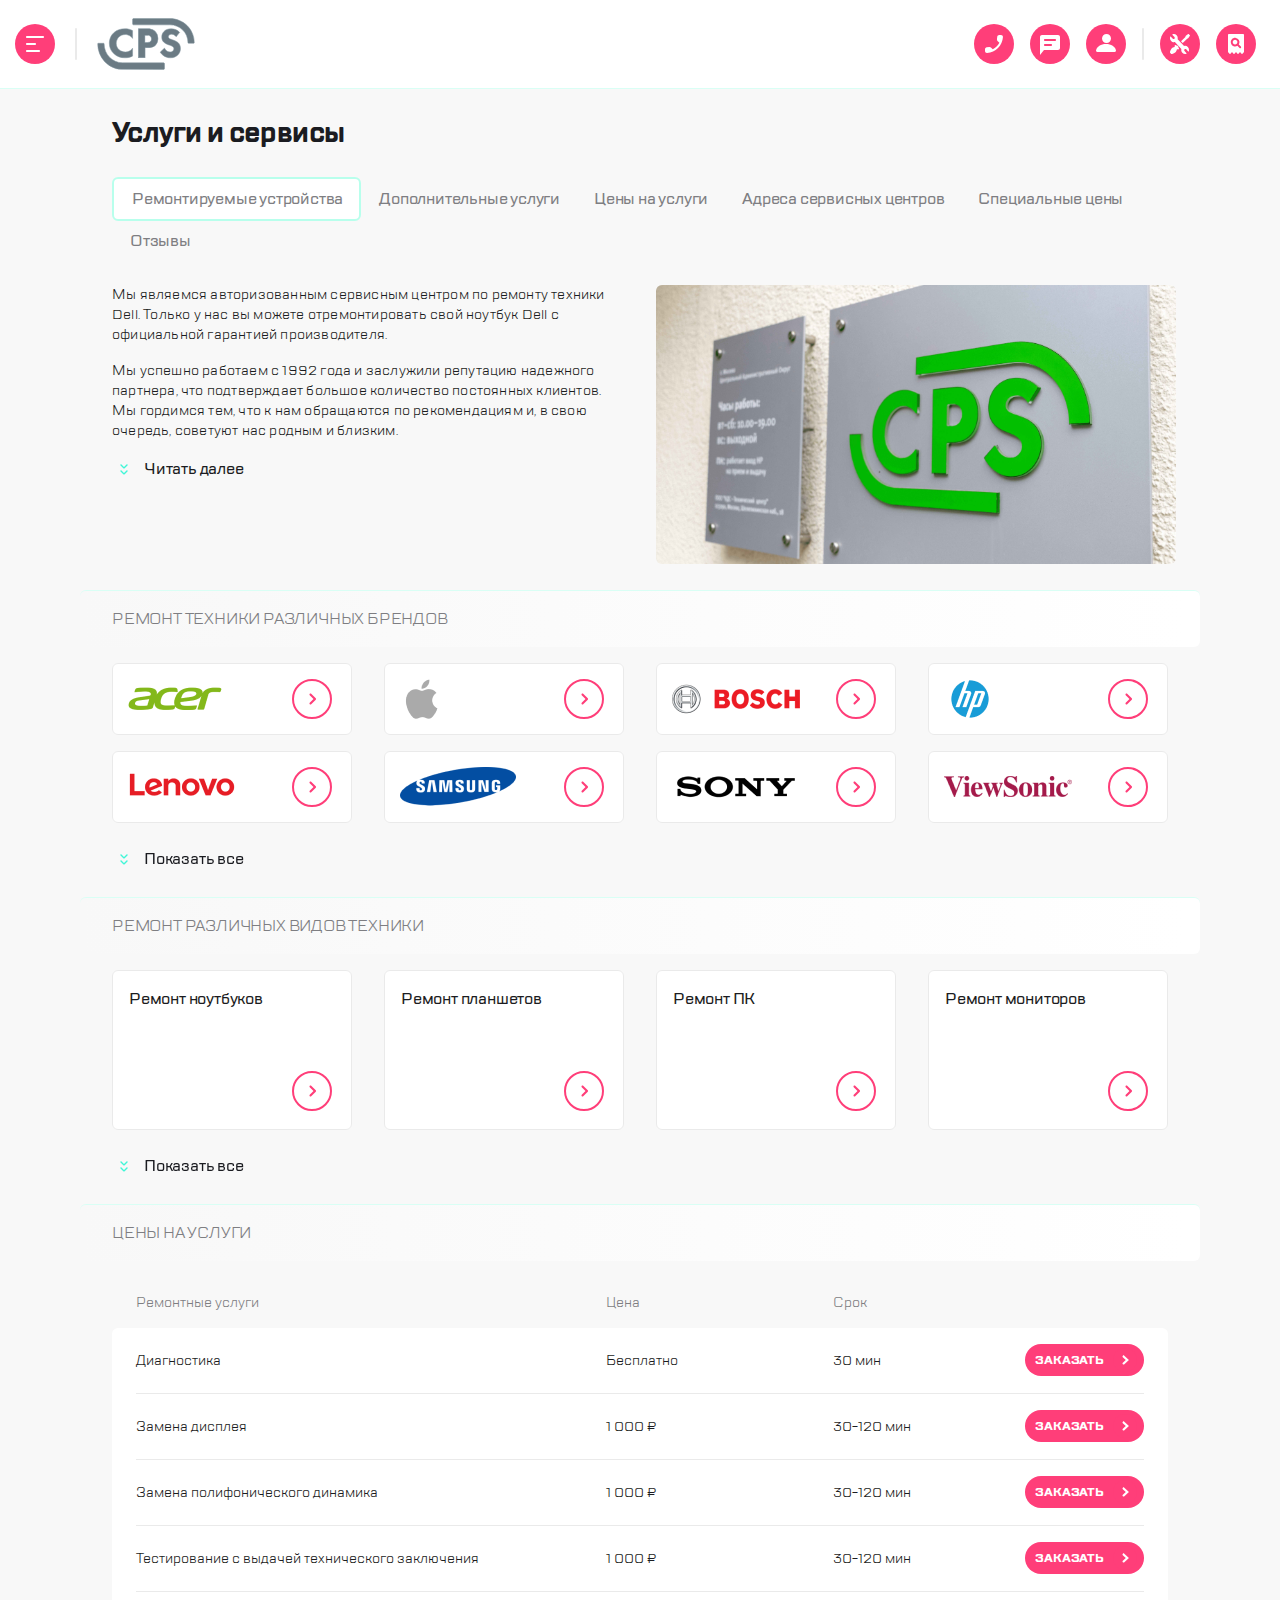
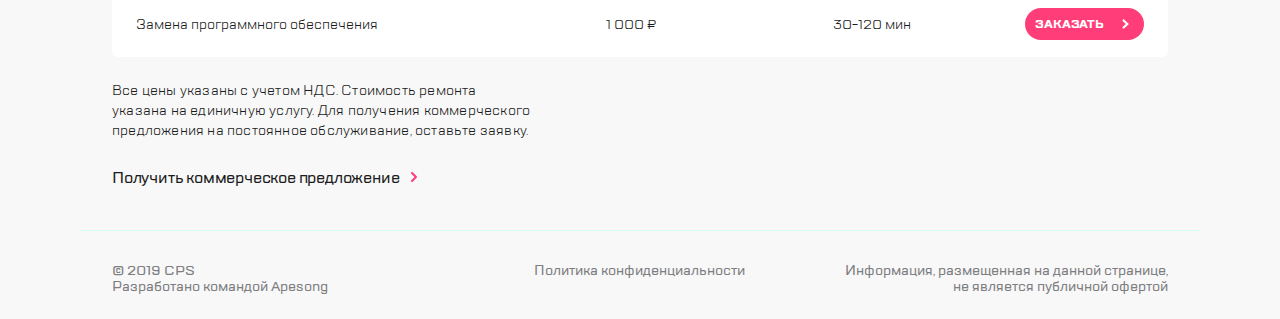
<file: index.html>
<!DOCTYPE html>
<html lang="ru">
  <head>
    <meta charset="UTF-8">
    <meta name="viewport" content="width=device-width,user-scalable=no,initial-scale=1,maximum-scale=1,minimum-scale=1">
    <meta http-equiv="X-UA-Compatible" content="ie=edge">
    <title>CSP</title>
  <link href="style.css" rel="stylesheet"></head>
  <body>
    
    <header class="header">
      
      <div class="header__left">
        <button class="left__button btn btn--off"> </button>
        <a class="left__link" href="#">
          <img src="./img/logo.svg" alt="logo">
        </a>
        <img class="left--border brdr" src="./img/decorations/divider.svg" alt="">
      </div>
      
      <div class="header__center">
        <button class="center__button btn btn--off"> </button>
        <button class="center__button btn btn--off"> </button>
        <button class="center__button btn btn--off"> </button>
      </div>
      
      <div class="header__right">
        <img class="right--border brdr" src="./img/decorations/divider.svg" alt="">
        <button class="right__button feedback btn btn--off"> </button>
        <button class="right__button status btn btn--off"> </button>
      </div>
    </header>

    
    <nav class="nav">
      
      <div class="nav__block">
        <div class="nav__container">
          <div class="nav__header">
            <button class="header--button btn button--burger btn--off">
            </button>
            <a class="header--link">
              <img src="./img/logo.svg" alt="логотип">
            </a>
            <button class="header--button btn button--search btn--off">
            </button>
          </div>
          
          <div class="nav__menu">
            <ul class="menu__ul">
              <li class="menu__ul--li link">
                <a class="menu__ul--link active" href="">Ремонт техники</a>
              </li>
              <li class="menu__ul--li link">
                <a class="menu__ul--link link" href="">Услуги и сервисы</a>
              </li>
              <li class="menu__ul--li link">
                <a class="menu__ul--link link" href="">Корпоративным клиентам</a>
              </li>
              <li class="menu__ul--li link">
                <a class="menu__ul--link link" href="">Продавцам техники</a>
              </li>
              <li class="menu__ul--li link">
                <a class="menu__ul--link link" href="">Партнерам</a>
              </li>
              <li class="menu__ul--li link">
                <a class="menu__ul--link link" href="">Производителям</a>
              </li>
              <li class="menu__ul--li link">
                <a class="menu__ul--link link" href="">Наши сервисные центры</a>
              </li>
              <li class="menu__ul--li link">
                <a class="menu__ul--link link" href="">Контакты</a>
              </li>
            </ul>
          </div>
          
          <div class="nav__footer">
            <div class="footer__menu">
              <button class="footer--button--telephone btn footer--button btn--off">
              </button>
              <button class="footer--button--message btn footer--button btn--off">
              </button>
              <button class="footer--button--profile btn footer--button btn--off">
              </button>
            </div>
            <p class="footer--p footer--p--mail">mail@cps.com</p>
            <p class="footer--p footer--p--telephone">8 800 890 8900</p>
            <div class="footer__lang">
              <button class="footer--botton--lang btn btn--off">
                <span class="active">RU</span>
              </button>
              <button class="footer--botton--lang btn btn--off">
                <span class="">EN</span>
              </button>
              <button class="footer--botton--lang btn btn--off">
                <span class="">CH</span>
              </button>
            </div>
          </div>
        </div>
      </div>
      <div class="nav__blur"> </div>
    </nav>

    
    <div class="modalF">
      <div class="modal__blur"> </div>
      <div class="modal__block">
        <div class="modal__feedback">
          <button class="modal__close link btn--off"> </button>
          <h2 class="modal--title">Обратная связь</h2>
          <input class="modal--input name" type="text" placeholder="Имя">
          <input class="modal--input tel" type="tel" placeholder="Телефон">
          <input class="modal--input mail" type="email" placeholder="Электронная почта">
          <textarea class="modal--input mess" type="textarea" placeholder="Сообщение">
          </textarea>
          <p class="modal--text">
            Нажимая “отправить”, вы даете согласие на
            <span class="pink--text">обработку персональных данных</span>
            и соглашаетесь с нашей
            <span class="pink--text">политикой конфиденциальности</span>
          </p>
          <button class="price__button link btn--off"> Отправить </button>
        </div>
      </div>
    </div>

    
    <div class="modalS">
      <div class="modal__blur"> </div>
      <div class="modal__block">
        <div class="modal__status">
          <button class="modal__close link btn--off"> </button>
          <h2 class="modal--title">Заказать звонок</h2>
          <input class="modal--input tel" type="tel" placeholder="Телефон">
          <p class="modal--text">Нажимая “отправить”, вы даете согласие на
            <span class="pink--text">обработку персональных данных</span>
            и соглашаетесь с нашей
            <span class="pink--text">политикой конфиденциальности</span>
          </p>
          <button class="price__button link btn--off"> Отправить </button>
        </div>
      </div>
    </div>

    
    <main class="page">
      <div class="page__title">
        <h1 class="page--title">Услуги и сервисы</h1>
        <div class="page__container">
          <button class="page__button feedback link btn--off">
            Оставить заявку
          </button>
          <button class="page__button status link btn--off">
            Статус ремонта
          </button>
        </div>
      </div>
      
      <section class="page__about block">
        <div class="about__services">
          <button class="services__button link btn--off active">
            <p class="services--text">Ремонтируемые устройства</p>
          </button>
          <button class="services__button link btn--off">
            <p class="services--text">Дополнительные услуги</p>
          </button>
          <button class="services__button link btn--off">
            <p class="services--text">Цены на услуги</p>
          </button>
          <button class="services__button link btn--off">
            <p class="services--text">Адреса сервисных центров</p>
          </button>
          <button class="services__button link btn--off">
            <p class="services--text">Специальные цены</p>
          </button>
          <button class="services__button link btn--off">
            <p class="services--text">Отзывы</p>
          </button>
        </div>
        <div class="about__content">
          <div class="content__text">
            <p class="content--p">
              Мы являемся авторизованным сервисным центром по ремонту техники
              Dell. Только у нас вы можете отремонтировать свой ноутбук Dell с
              официальной гарантией производителя.
            </p>
            <p class="content--p dspl--none">
              Мы успешно работаем с 1992 года и заслужили репутацию надежного
              партнера,<span class="content--span dspl--none">
                что подтверждает большое количество постоянных клиентов. Мы
                гордимся тем, что к нам обращаются по рекомендациям и, в свою
                очередь, советуют нас родным и близким.</span>
            </p>
            <a class="content__link link txt--off" href="#">
              <div class="content--icon"></div>
              <p class="content--text">Читать далее</p>
            </a>
          </div>
          <img class="content--img" src="./img/MG3223.jpg" alt="">
        </div>
      </section>
      
      <section class="page__brands block">
        <header class="block__header">
          <h2 class="block--title">Ремонт техники различных брендов</h2>
        </header>
        <div class="brands__swiper swiper mySwiper">
          <div class="swiper-wrapper">
            <div class="swiper-slide">
              <div class="swiper-item">
                <a class="swiper-link link" href="#"></a>
              </div>
            </div>
            <div class="swiper-slide">
              <div class="swiper-item">
                <a class="swiper-link link" href="#"></a>
              </div>
            </div>
            <div class="swiper-slide">
              <div class="swiper-item">
                <a class="swiper-link link" href="#"></a>
              </div>
            </div>
            <div class="swiper-slide">
              <div class="swiper-item">
                <a class="swiper-link link" href="#"></a>
              </div>
            </div>
            <div class="swiper-slide">
              <div class="swiper-item">
                <a class="swiper-link link" href="#"></a>
              </div>
            </div>
            <div class="swiper-slide">
              <div class="swiper-item">
                <a class="swiper-link link" href="#"></a>
              </div>
            </div>
            <div class="swiper-slide OffMobile">
              <div class="swiper-item">
                <a class="swiper-link link" href="#"></a>
              </div>
            </div>
            <div class="swiper-slide OffMobile">
              <div class="swiper-item">
                <a class="swiper-link link" href="#"></a>
              </div>
            </div>
            <div class="swiper-slide OffMobile OffDescktop">
              <div class="swiper-item">
                <a class="swiper-link link" href="#"></a>
              </div>
            </div>
            <div class="swiper-slide OffMobile OffDescktop">
              <div class="swiper-item">
                <a class="swiper-link link" href="#"></a>
              </div>
            </div>
            <div class="swiper-slide OffMobile OffDescktop">
              <div class="swiper-item">
                <a class="swiper-link link" href="#"></a>
              </div>
            </div>
            <button class="page__button btnof btn--off">
              <div class="page--icon"></div>
              <p class="page--text link">Показать все</p>
            </button>
            <button class="page__button btnon btn--off dspl--none">
              <div class="page--icon rotate--180"></div>
              <p class="page--text link">Скрыть все</p>
            </button>
          </div>
          <div class="swiper-pagination"></div>
        </div>
      </section>
      
      <section class="page__types block">
        <header class="block__header">
          <h2 class="block--title">Ремонт различных видов техники</h2>
        </header>
        <div class="types__swiper swiper mySwiper">
          <div class="swiper-wrapper">
            <div class="swiper-slide">
              <div class="swiper-item">
                <p class="swiper-text"></p>
                <a class="swiper-link link" href="#"></a>
              </div>
            </div>
            <div class="swiper-slide">
              <div class="swiper-item">
                <p class="swiper-text"></p>
                <a class="swiper-link link" href="#"></a>
              </div>
            </div>
            <div class="swiper-slide">
              <div class="swiper-item">
                <p class="swiper-text"></p>
                <a class="swiper-link link" href="#"></a>
              </div>
            </div>
            <div class="swiper-slide OffMobile">
              <div class="swiper-item">
                <p class="swiper-text"></p>
                <a class="swiper-link link" href="#"></a>
              </div>
            </div>
            <div class="swiper-slide OffMobile OffDescktop">
              <div class="swiper-item">
                <p class="swiper-text"></p>
                <a class="swiper-link link" href="#"></a>
              </div>
            </div>
            <div class="swiper-slide OffMobile OffDescktop">
              <div class="swiper-item">
                <p class="swiper-text"></p>
                <a class="swiper-link link" href="#"></a>
              </div>
            </div>
            <button class="page__button btnof btn--off">
              <div class="page--icon"></div>
              <p class="page--text link">Показать все</p>
            </button>
            <button class="page__button btnon btn--off dspl--none">
              <div class="page--icon rotate--180"></div>
              <p class="page--text link">Скрыть все</p>
            </button>
          </div>
          <div class="swiper-pagination"></div>
        </div>
      </section>
      
      <section class="page__price block">
        <header class="block__header">
          <h2 class="block--title">Цены на услуги</h2>
        </header>
        <div class="price__swiper swiper mySwiper">
          <div class="swiper-wrapper">
            <div class="swiper-slide">
              <div class="swiper-item">
                <p class="name"> Ремонтные услуги </p>
                <p class="value"> Диагностика </p>
                <p class="name"> Цена </p>
                <p class="value"> Бесплатно </p>
                <p class="name"> Срок </p>
                <p class="value"> 30 мин </p>
                <button class="price__button link btn--off">Заказать</button>
              </div>
            </div>
            <div class="swiper-slide">
              <div class="swiper-item">
                <p class="name"> Ремонтные услуги </p>
                <p class="value"> Замена дисплея </p>
                <p class="name"> Цена </p>
                <p class="value"> 1000 &#8381; </p>
                <p class="name"> Срок </p>
                <p class="value"> 30-120 мин </p>
                <button class="price__button link btn--off">Заказать</button>
              </div>
            </div>
            <div class="swiper-slide">
              <div class="swiper-item">
                <p class="name"> Ремонтные услуги </p>
                <p class="value"> Замена полифонического динамика </p>
                <p class="name"> Цена </p>
                <p class="value"> 1000 &#8381; </p>
                <p class="name"> Срок </p>
                <p class="value"> 30-120 мин </p>
                <button class="price__button link btn--off">Заказать</button>
              </div>
            </div>
            <div class="swiper-slide">
              <div class="swiper-item">
                <p class="name"> Ремонтные услуги </p>
                <p class="value">
                  Тестирование с выдачей технического заключения
                </p>
                <p class="name"> Цена </p>
                <p class="value"> 1000 &#8381; </p>
                <p class="name"> Срок </p>
                <p class="value"> 30-120 мин </p>
                <button class="price__button link btn--off">Заказать</button>
              </div>
            </div>
            <div class="swiper-slide">
              <div class="swiper-item">
                <p class="name"> Ремонтные услуги </p>
                <p class="value"> Замена программного обеспечения </p>
                <p class="name"> Цена </p>
                <p class="value"> 1000 &#8381; </p>
                <p class="name"> Срок </p>
                <p class="value"> 30-120 мин </p>
                <button class="price__button link btn--off">Заказать</button>
              </div>
            </div>
          </div>
          <div class="swiper-pagination"></div>
        </div>
        <div class="price__table">
          <div class="price__title">
            <p class="price--servise">Ремонтные услуги</p>
            <p class="price--price">Цена</p>
            <p class="price--date">Срок</p>
          </div>
          <div class="price__list">
            <div class="price__item">
              <p class="price--servise">Диагностика</p>
              <p class="price--price">Бесплатно</p>
              <p class="price--date">30 мин</p>
              <button class="price__button link btn--off">Заказать</button>
            </div>
            <div class="price__item">
              <p class="price--servise">Замена дисплея</p>
              <p class="price--price">1 000 &#8381;</p>
              <p class="price--date">30-120 мин</p>
              <button class="price__button link btn--off">Заказать</button>
            </div>
            <div class="price__item">
              <p class="price--servise">Замена полифонического динамика</p>
              <p class="price--price">1 000 &#8381;</p>
              <p class="price--date">30-120 мин</p>
              <button class="price__button link btn--off">Заказать</button>
            </div>
            <div class="price__item">
              <p class="price--servise">
                Тестирование с выдачей технического заключения
              </p>
              <p class="price--price">1 000 &#8381;</p>
              <p class="price--date">30-120 мин</p>
              <button class="price__button link btn--off">Заказать</button>
            </div>
            <div class="price__item">
              <p class="price--servise">Замена программного обеспечения</p>
              <p class="price--price">1 000 &#8381;</p>
              <p class="price--date">30-120 мин</p>
              <button class="price__button link btn--off">Заказать</button>
            </div>
          </div>
        </div>
        <div class="price__note">
          <p class="price--text">
            Все цены указаны с учетом НДС. Стоимость ремонта указана на
            единичную услугу. Для получения коммерческого предложения на
            постоянное обслуживание, оставьте заявку.
          </p>
          <div class="price__link link">
            <a class="price--link txt--off" href="#">
              Получить коммерческое предложение
            </a>
            <div class="price--icon"></div>
          </div>
        </div>
      </section>
    </main>
    
    <footer class="footer">
      <div class="footer__authors ctr">
        <p class="footer--text">© 2019 CPS<br>Разработано командой Apesong</p>
      </div>
      <div class="footer__political ctr">
        <p class="footer--text">Политика конфиденциальности</p>
      </div>
      <div class="footer__ofera ctr">
        <p class="footer--text">
          Информация, размещенная на данной странице, не является публичной
          офертой
        </p>
      </div>
    </footer>
  <script type="text/javascript" src="./js/bundle.js"></script></body>
</html>
</file>
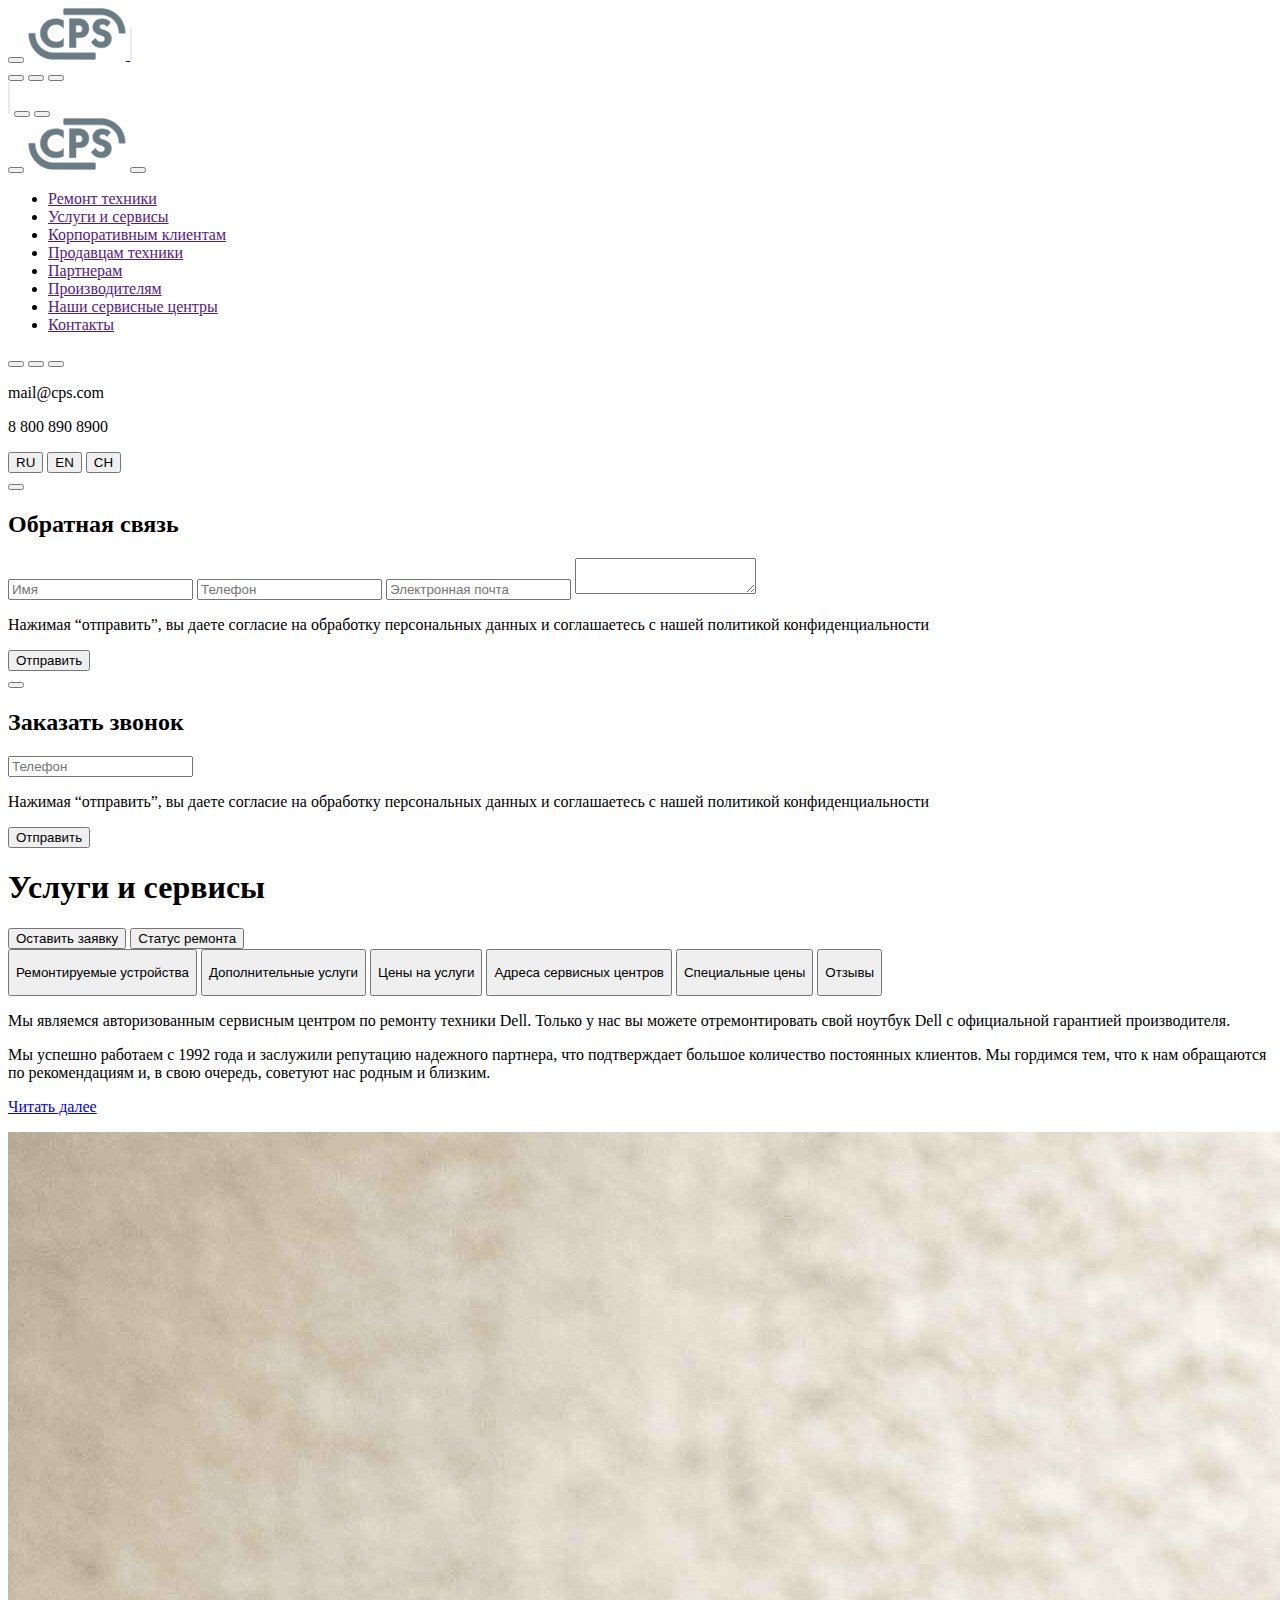
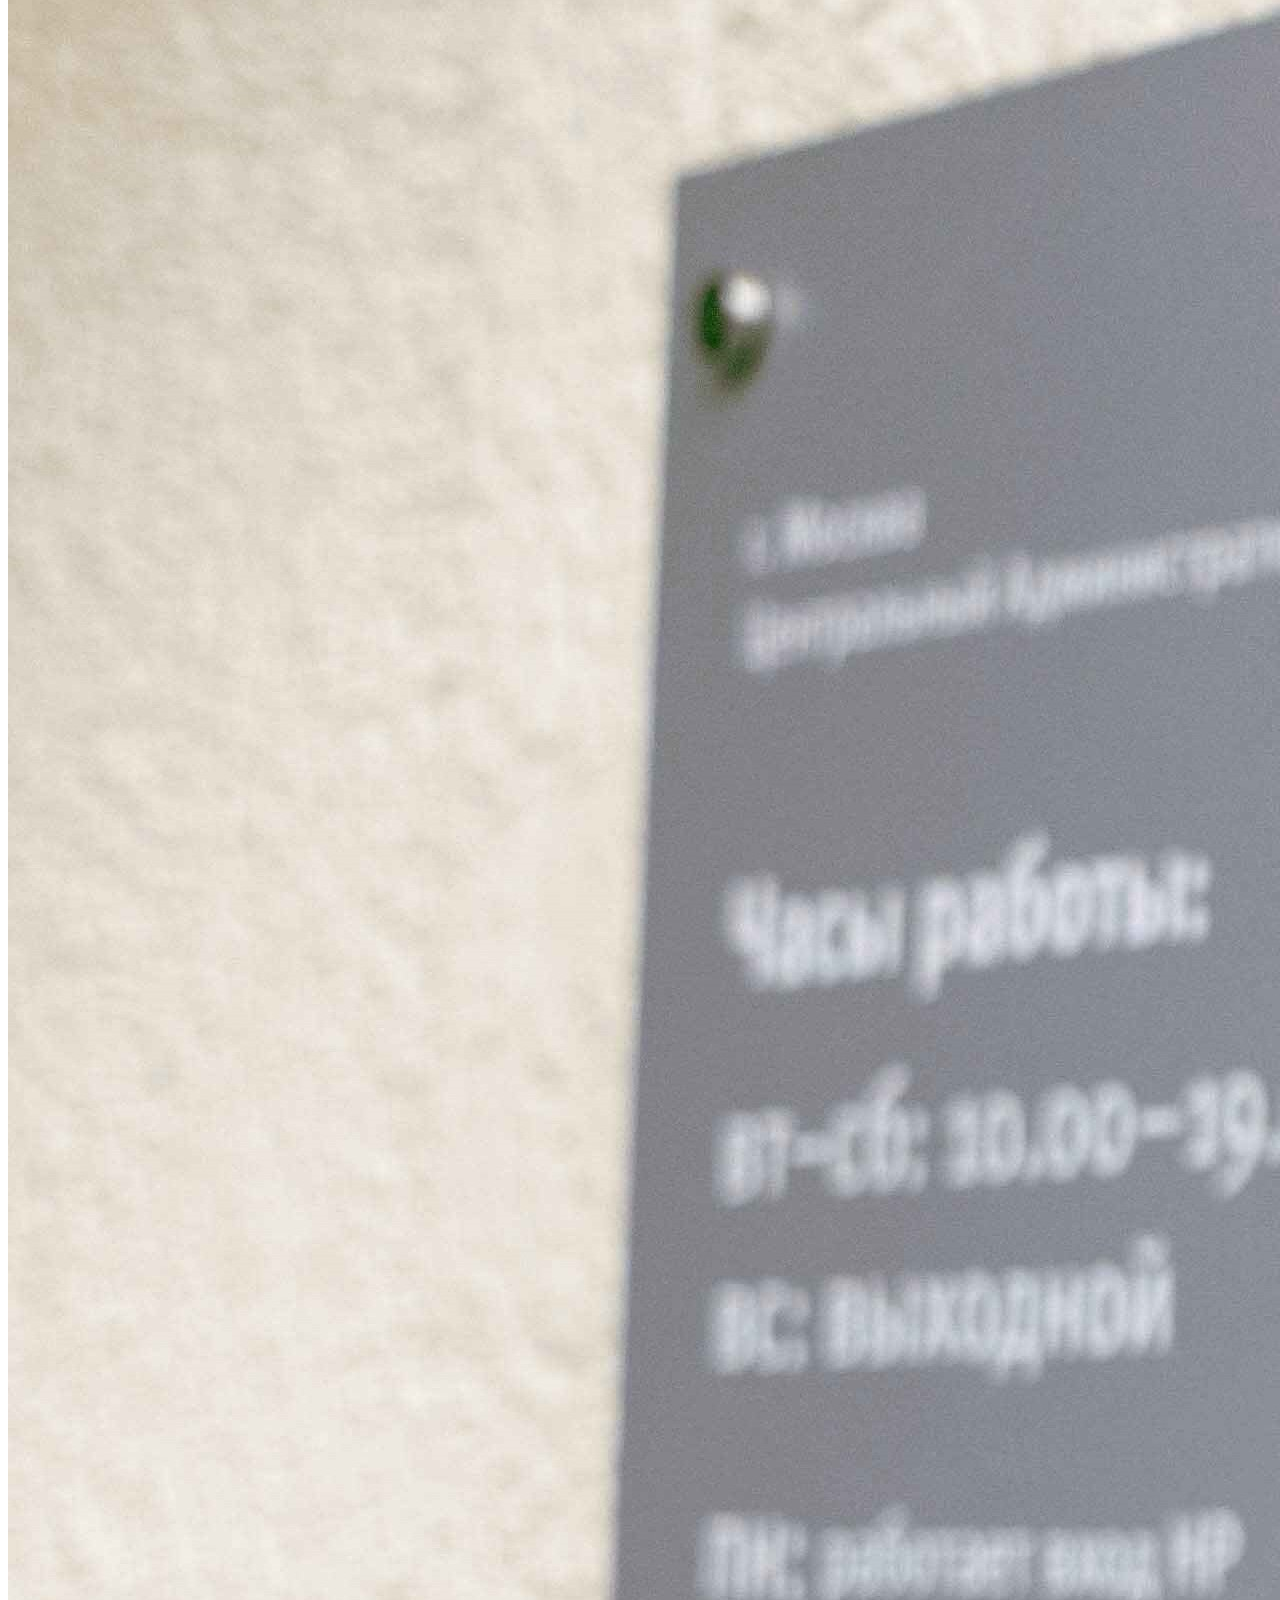
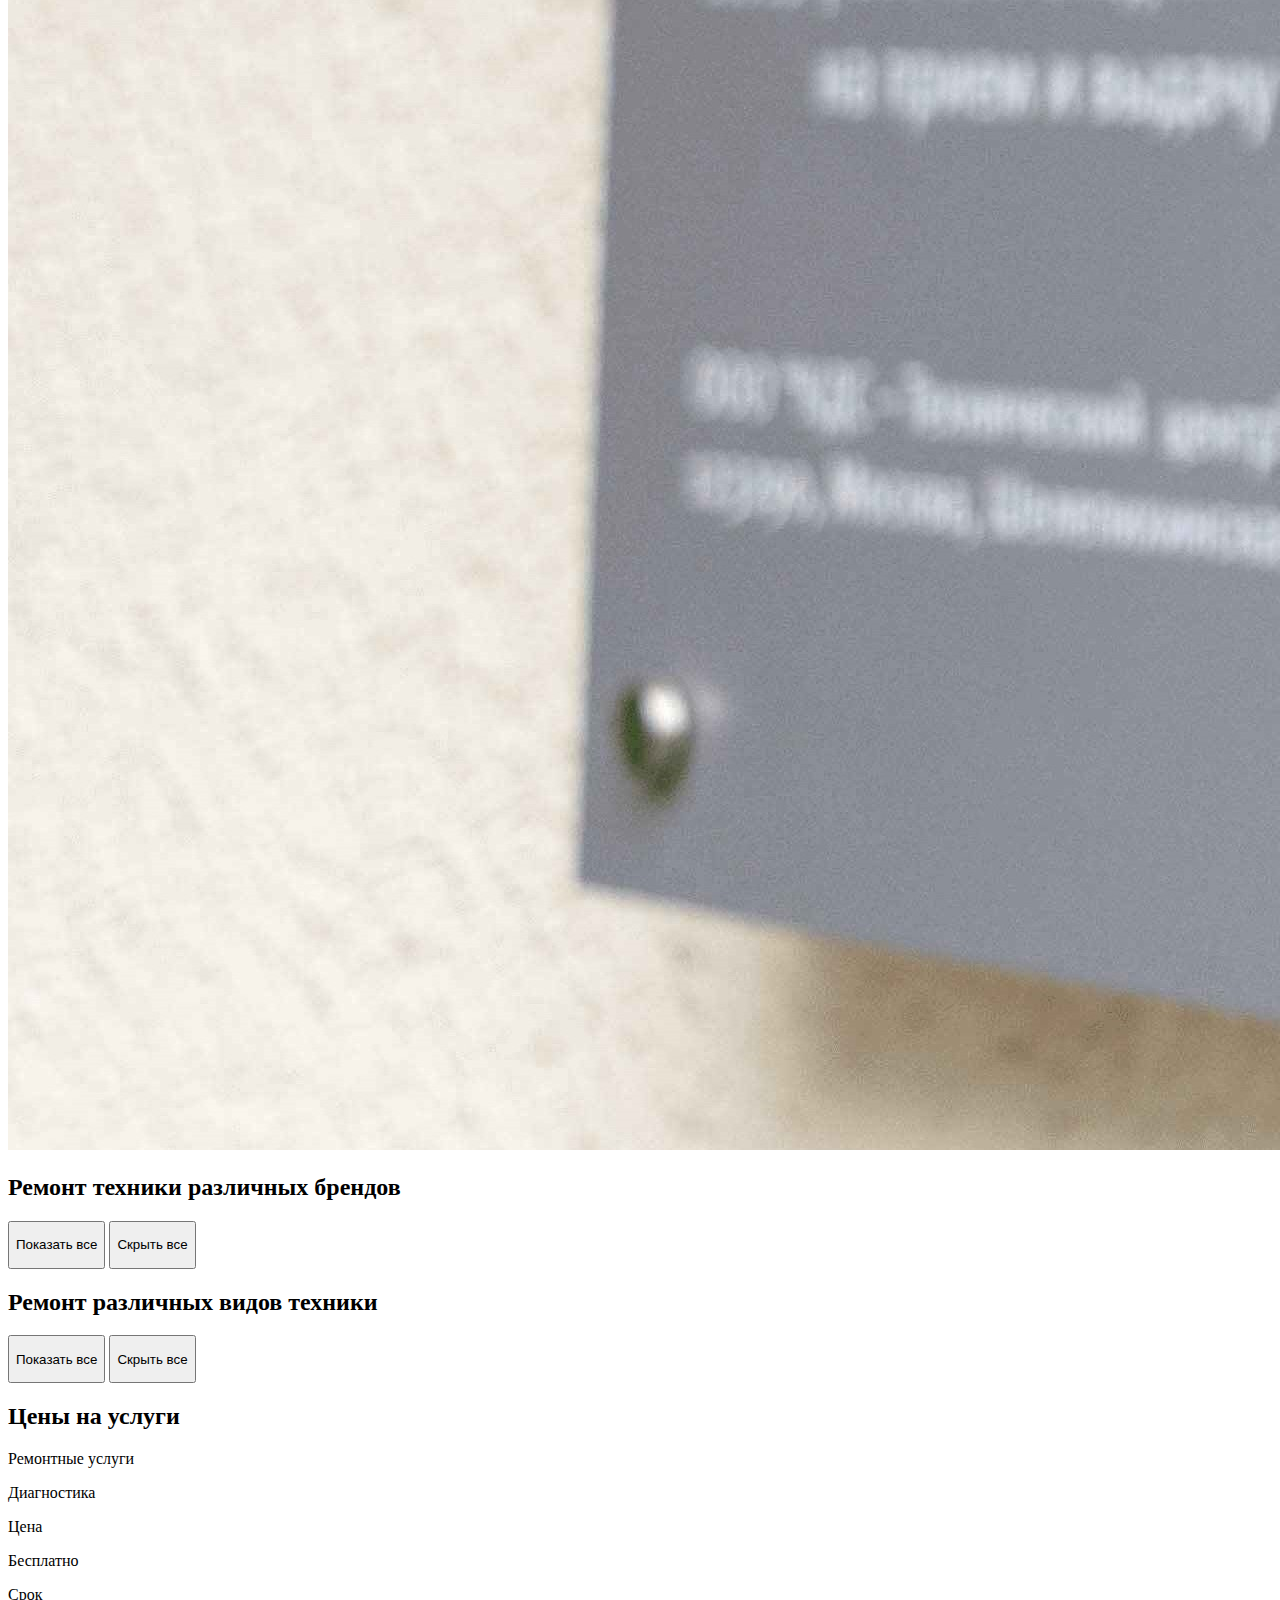
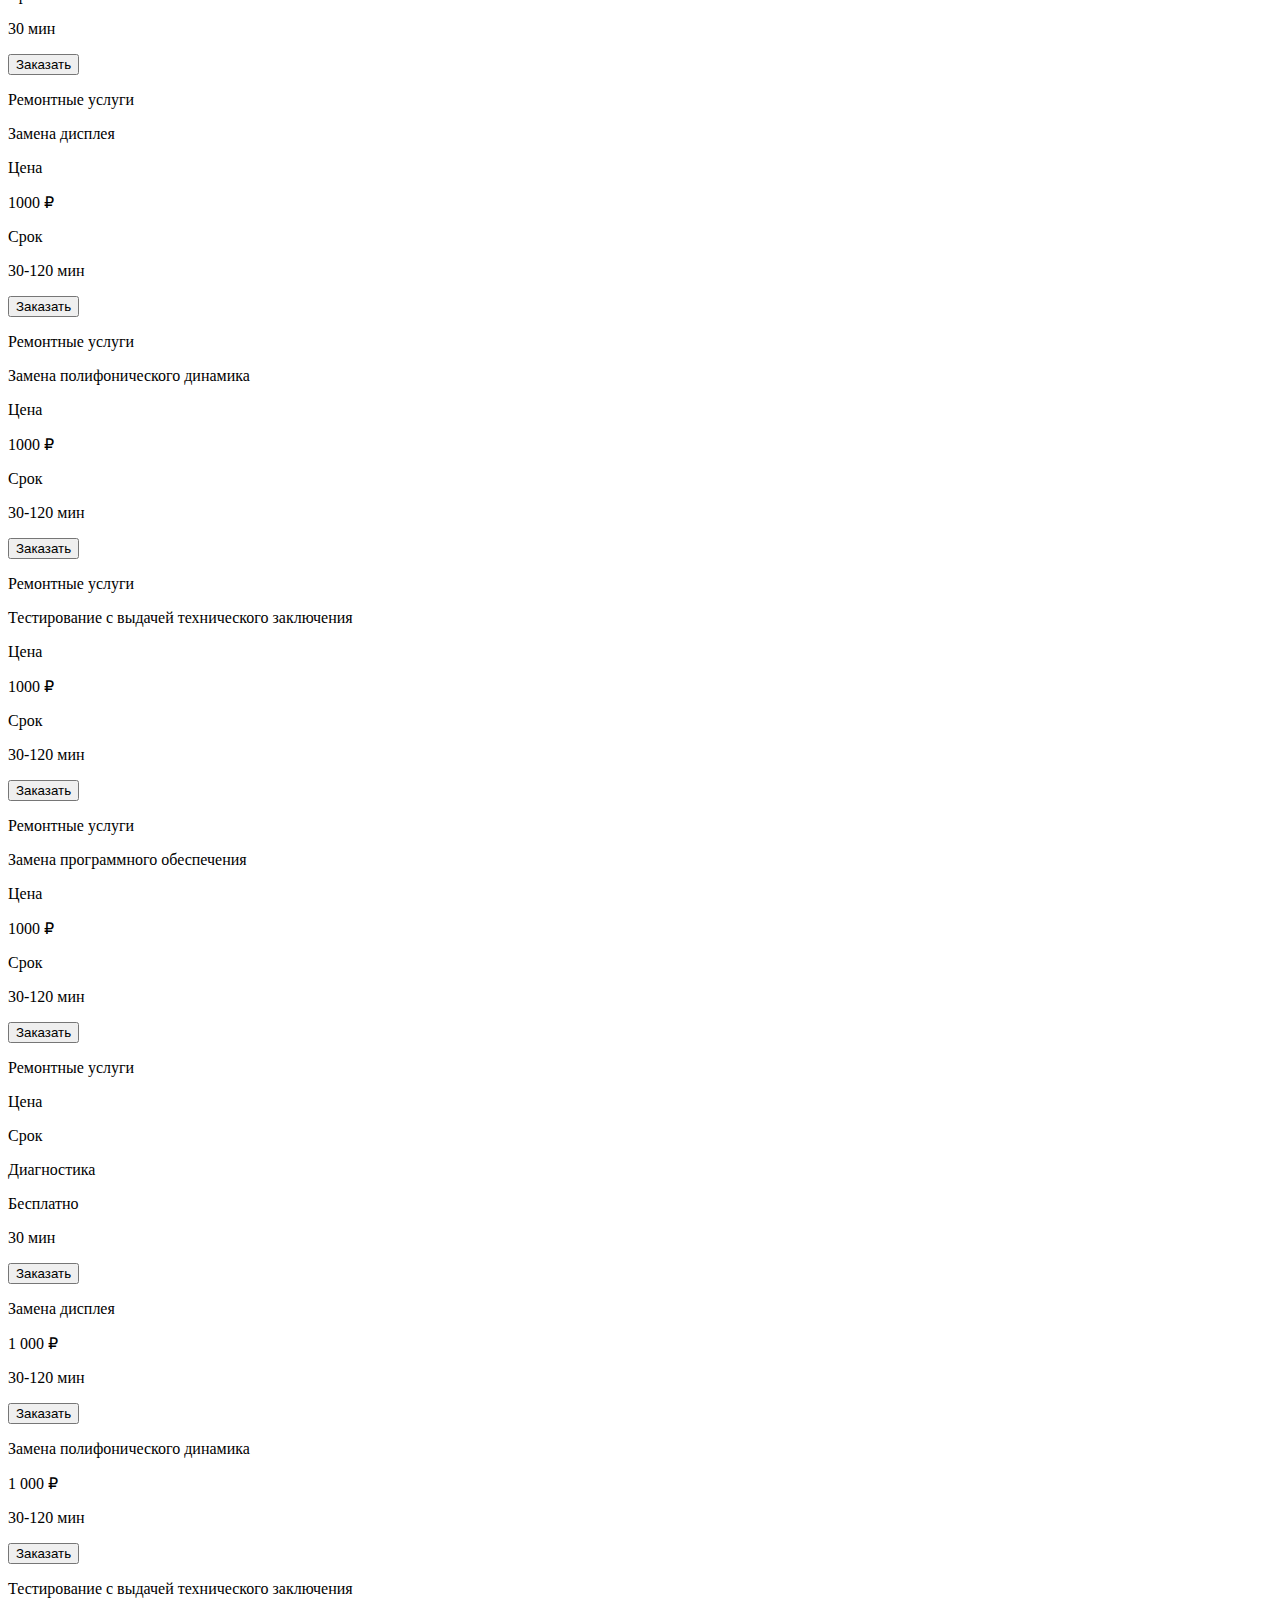
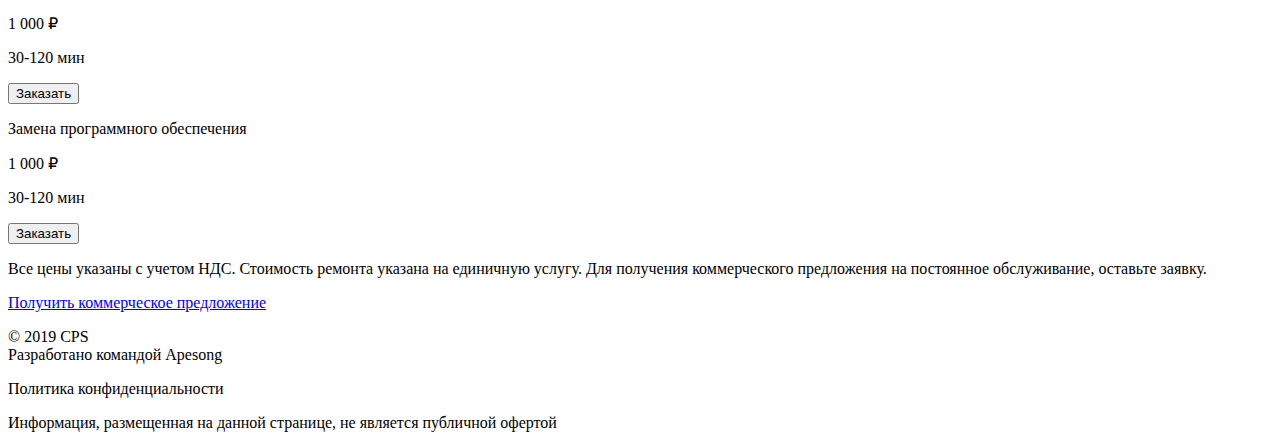
<file: src/index.html>
<!DOCTYPE html>
<html lang="ru">
  <head>
    <meta charset="UTF-8" />
    <meta
      name="viewport"
      content="width=device-width, user-scalable=no, initial-scale=1.0, maximum-scale=1.0, minimum-scale=1.0"
    />
    <meta http-equiv="X-UA-Compatible" content="ie=edge" />
    <title>CSP</title>
  </head>
  <body>
    <!-- header -->
    <header class="header">
      <!-- header-left -->
      <div class="header__left">
        <button class="left__button btn btn--off"> </button>
        <a class="left__link" href="#">
          <img src="./img/logo.svg" alt="logo" />
        </a>
        <img
          class="left--border brdr"
          src="./img/decorations/divider.svg"
          alt=""
        />
      </div>
      <!-- header-center -->
      <div class="header__center">
        <button class="center__button btn btn--off"> </button>
        <button class="center__button btn btn--off"> </button>
        <button class="center__button btn btn--off"> </button>
      </div>
      <!-- header-right -->
      <div class="header__right">
        <img
          class="right--border brdr"
          src="./img/decorations/divider.svg"
          alt=""
        />
        <button class="right__button feedback btn btn--off"> </button>
        <button class="right__button status btn btn--off"> </button>
      </div>
    </header>

    <!-- nav -->
    <nav class="nav">
      <!-- nav-header -->
      <div class="nav__block">
        <div class="nav__container">
          <div class="nav__header">
            <button class="header--button btn button--burger btn--off">
            </button>
            <a class="header--link">
              <img src="./img/logo.svg" alt="логотип" />
            </a>
            <button class="header--button btn button--search btn--off">
            </button>
          </div>
          <!-- nav-menu -->
          <div class="nav__menu">
            <ul class="menu__ul">
              <li class="menu__ul--li link">
                <a class="menu__ul--link active" href="">Ремонт техники</a>
              </li>
              <li class="menu__ul--li link">
                <a class="menu__ul--link link" href="">Услуги и сервисы</a>
              </li>
              <li class="menu__ul--li link">
                <a class="menu__ul--link link" href=""
                  >Корпоративным клиентам</a
                >
              </li>
              <li class="menu__ul--li link">
                <a class="menu__ul--link link" href="">Продавцам техники</a>
              </li>
              <li class="menu__ul--li link">
                <a class="menu__ul--link link" href="">Партнерам</a>
              </li>
              <li class="menu__ul--li link">
                <a class="menu__ul--link link" href="">Производителям</a>
              </li>
              <li class="menu__ul--li link">
                <a class="menu__ul--link link" href="">Наши сервисные центры</a>
              </li>
              <li class="menu__ul--li link">
                <a class="menu__ul--link link" href="">Контакты</a>
              </li>
            </ul>
          </div>
          <!-- nav-footer -->
          <div class="nav__footer">
            <div class="footer__menu">
              <button
                class="footer--button--telephone btn footer--button btn--off"
              >
              </button>
              <button
                class="footer--button--message btn footer--button btn--off"
              >
              </button>
              <button
                class="footer--button--profile btn footer--button btn--off"
              >
              </button>
            </div>
            <p class="footer--p footer--p--mail">mail@cps.com</p>
            <p class="footer--p footer--p--telephone">8 800 890 8900</p>
            <div class="footer__lang">
              <button class="footer--botton--lang btn btn--off">
                <span class="active">RU</span>
              </button>
              <button class="footer--botton--lang btn btn--off">
                <span class="">EN</span>
              </button>
              <button class="footer--botton--lang btn btn--off">
                <span class="">CH</span>
              </button>
            </div>
          </div>
        </div>
      </div>
      <div class="nav__blur"> </div>
    </nav>

    <!-- modal -->
    <div class="modalF">
      <div class="modal__blur"> </div>
      <div class="modal__block">
        <div class="modal__feedback">
          <button class="modal__close link btn--off"> </button>
          <h2 class="modal--title">Обратная связь</h2>
          <input class="modal--input name" type="text" placeholder="Имя" />
          <input class="modal--input tel" type="tel" placeholder="Телефон" />
          <input
            class="modal--input mail"
            type="email"
            placeholder="Электронная почта"
          />
          <textarea
            class="modal--input mess"
            type="textarea"
            placeholder="Сообщение"
          >
          </textarea>
          <p class="modal--text">
            Нажимая “отправить”, вы даете согласие на
            <span class="pink--text">обработку персональных данных</span>
            и соглашаетесь с нашей
            <span class="pink--text">политикой конфиденциальности</span>
          </p>
          <button class="price__button link btn--off"> Отправить </button>
        </div>
      </div>
    </div>

    <!-- modal status -->
    <div class="modalS">
      <div class="modal__blur"> </div>
      <div class="modal__block">
        <div class="modal__status">
          <button class="modal__close link btn--off"> </button>
          <h2 class="modal--title">Заказать звонок</h2>
          <input class="modal--input tel" type="tel" placeholder="Телефон" />
          <p class="modal--text"
            >Нажимая “отправить”, вы даете согласие на
            <span class="pink--text">обработку персональных данных</span>
            и соглашаетесь с нашей
            <span class="pink--text">политикой конфиденциальности</span>
          </p>
          <button class="price__button link btn--off"> Отправить </button>
        </div>
      </div>
    </div>

    <!-- modal page -->
    <main class="page">
      <div class="page__title">
        <h1 class="page--title">Услуги и сервисы</h1>
        <div class="page__container">
          <button class="page__button feedback link btn--off">
            Оставить заявку
          </button>
          <button class="page__button status link btn--off">
            Статус ремонта
          </button>
        </div>
      </div>
      <!-- page-about -->
      <section class="page__about block">
        <div class="about__services">
          <button class="services__button link btn--off active">
            <p class="services--text">Ремонтируемые устройства</p>
          </button>
          <button class="services__button link btn--off">
            <p class="services--text">Дополнительные услуги</p>
          </button>
          <button class="services__button link btn--off">
            <p class="services--text">Цены на услуги</p>
          </button>
          <button class="services__button link btn--off">
            <p class="services--text">Адреса сервисных центров</p>
          </button>
          <button class="services__button link btn--off">
            <p class="services--text">Специальные цены</p>
          </button>
          <button class="services__button link btn--off">
            <p class="services--text">Отзывы</p>
          </button>
        </div>
        <div class="about__content">
          <div class="content__text">
            <p class="content--p">
              Мы являемся авторизованным сервисным центром по ремонту техники
              Dell. Только у нас вы можете отремонтировать свой ноутбук Dell с
              официальной гарантией производителя.
            </p>
            <p class="content--p dspl--none">
              Мы успешно работаем с 1992 года и заслужили репутацию надежного
              партнера,<span class="content--span dspl--none">
                что подтверждает большое количество постоянных клиентов. Мы
                гордимся тем, что к нам обращаются по рекомендациям и, в свою
                очередь, советуют нас родным и близким.</span
              >
            </p>
            <a class="content__link link txt--off" href="#">
              <div class="content--icon"></div>
              <p class="content--text">Читать далее</p>
            </a>
          </div>
          <img class="content--img" src="./img/MG3223.jpg" alt="" />
        </div>
      </section>
      <!-- page-brands -->
      <section class="page__brands block">
        <header class="block__header">
          <h2 class="block--title">Ремонт техники различных брендов</h2>
        </header>
        <div class="brands__swiper swiper mySwiper">
          <div class="swiper-wrapper">
            <div class="swiper-slide">
              <div class="swiper-item">
                <a class="swiper-link link" href="#"></a>
              </div>
            </div>
            <div class="swiper-slide">
              <div class="swiper-item">
                <a class="swiper-link link" href="#"></a>
              </div>
            </div>
            <div class="swiper-slide">
              <div class="swiper-item">
                <a class="swiper-link link" href="#"></a>
              </div>
            </div>
            <div class="swiper-slide">
              <div class="swiper-item">
                <a class="swiper-link link" href="#"></a>
              </div>
            </div>
            <div class="swiper-slide">
              <div class="swiper-item">
                <a class="swiper-link link" href="#"></a>
              </div>
            </div>
            <div class="swiper-slide">
              <div class="swiper-item">
                <a class="swiper-link link" href="#"></a>
              </div>
            </div>
            <div class="swiper-slide OffMobile">
              <div class="swiper-item">
                <a class="swiper-link link" href="#"></a>
              </div>
            </div>
            <div class="swiper-slide OffMobile">
              <div class="swiper-item">
                <a class="swiper-link link" href="#"></a>
              </div>
            </div>
            <div class="swiper-slide OffMobile OffDescktop">
              <div class="swiper-item">
                <a class="swiper-link link" href="#"></a>
              </div>
            </div>
            <div class="swiper-slide OffMobile OffDescktop">
              <div class="swiper-item">
                <a class="swiper-link link" href="#"></a>
              </div>
            </div>
            <div class="swiper-slide OffMobile OffDescktop">
              <div class="swiper-item">
                <a class="swiper-link link" href="#"></a>
              </div>
            </div>
            <button class="page__button btnof btn--off">
              <div class="page--icon"></div>
              <p class="page--text link">Показать все</p>
            </button>
            <button class="page__button btnon btn--off dspl--none">
              <div class="page--icon rotate--180"></div>
              <p class="page--text link">Скрыть все</p>
            </button>
          </div>
          <div class="swiper-pagination"></div>
        </div>
      </section>
      <!-- page-types -->
      <section class="page__types block">
        <header class="block__header">
          <h2 class="block--title">Ремонт различных видов техники</h2>
        </header>
        <div class="types__swiper swiper mySwiper">
          <div class="swiper-wrapper">
            <div class="swiper-slide">
              <div class="swiper-item">
                <p class="swiper-text"></p>
                <a class="swiper-link link" href="#"></a>
              </div>
            </div>
            <div class="swiper-slide">
              <div class="swiper-item">
                <p class="swiper-text"></p>
                <a class="swiper-link link" href="#"></a>
              </div>
            </div>
            <div class="swiper-slide">
              <div class="swiper-item">
                <p class="swiper-text"></p>
                <a class="swiper-link link" href="#"></a>
              </div>
            </div>
            <div class="swiper-slide OffMobile">
              <div class="swiper-item">
                <p class="swiper-text"></p>
                <a class="swiper-link link" href="#"></a>
              </div>
            </div>
            <div class="swiper-slide OffMobile OffDescktop">
              <div class="swiper-item">
                <p class="swiper-text"></p>
                <a class="swiper-link link" href="#"></a>
              </div>
            </div>
            <div class="swiper-slide OffMobile OffDescktop">
              <div class="swiper-item">
                <p class="swiper-text"></p>
                <a class="swiper-link link" href="#"></a>
              </div>
            </div>
            <button class="page__button btnof btn--off">
              <div class="page--icon"></div>
              <p class="page--text link">Показать все</p>
            </button>
            <button class="page__button btnon btn--off dspl--none">
              <div class="page--icon rotate--180"></div>
              <p class="page--text link">Скрыть все</p>
            </button>
          </div>
          <div class="swiper-pagination"></div>
        </div>
      </section>
      <!-- page-price -->
      <section class="page__price block">
        <header class="block__header">
          <h2 class="block--title">Цены на услуги</h2>
        </header>
        <div class="price__swiper swiper mySwiper">
          <div class="swiper-wrapper">
            <div class="swiper-slide">
              <div class="swiper-item">
                <p class="name"> Ремонтные услуги </p>
                <p class="value"> Диагностика </p>
                <p class="name"> Цена </p>
                <p class="value"> Бесплатно </p>
                <p class="name"> Срок </p>
                <p class="value"> 30 мин </p>
                <button class="price__button link btn--off">Заказать</button>
              </div>
            </div>
            <div class="swiper-slide">
              <div class="swiper-item">
                <p class="name"> Ремонтные услуги </p>
                <p class="value"> Замена дисплея </p>
                <p class="name"> Цена </p>
                <p class="value"> 1000 &#8381; </p>
                <p class="name"> Срок </p>
                <p class="value"> 30-120 мин </p>
                <button class="price__button link btn--off">Заказать</button>
              </div>
            </div>
            <div class="swiper-slide">
              <div class="swiper-item">
                <p class="name"> Ремонтные услуги </p>
                <p class="value"> Замена полифонического динамика </p>
                <p class="name"> Цена </p>
                <p class="value"> 1000 &#8381; </p>
                <p class="name"> Срок </p>
                <p class="value"> 30-120 мин </p>
                <button class="price__button link btn--off">Заказать</button>
              </div>
            </div>
            <div class="swiper-slide">
              <div class="swiper-item">
                <p class="name"> Ремонтные услуги </p>
                <p class="value">
                  Тестирование с выдачей технического заключения
                </p>
                <p class="name"> Цена </p>
                <p class="value"> 1000 &#8381; </p>
                <p class="name"> Срок </p>
                <p class="value"> 30-120 мин </p>
                <button class="price__button link btn--off">Заказать</button>
              </div>
            </div>
            <div class="swiper-slide">
              <div class="swiper-item">
                <p class="name"> Ремонтные услуги </p>
                <p class="value"> Замена программного обеспечения </p>
                <p class="name"> Цена </p>
                <p class="value"> 1000 &#8381; </p>
                <p class="name"> Срок </p>
                <p class="value"> 30-120 мин </p>
                <button class="price__button link btn--off">Заказать</button>
              </div>
            </div>
          </div>
          <div class="swiper-pagination"></div>
        </div>
        <div class="price__table">
          <div class="price__title">
            <p class="price--servise">Ремонтные услуги</p>
            <p class="price--price">Цена</p>
            <p class="price--date">Срок</p>
          </div>
          <div class="price__list">
            <div class="price__item">
              <p class="price--servise">Диагностика</p>
              <p class="price--price">Бесплатно</p>
              <p class="price--date">30 мин</p>
              <button class="price__button link btn--off">Заказать</button>
            </div>
            <div class="price__item">
              <p class="price--servise">Замена дисплея</p>
              <p class="price--price">1 000 &#8381;</p>
              <p class="price--date">30-120 мин</p>
              <button class="price__button link btn--off">Заказать</button>
            </div>
            <div class="price__item">
              <p class="price--servise">Замена полифонического динамика</p>
              <p class="price--price">1 000 &#8381;</p>
              <p class="price--date">30-120 мин</p>
              <button class="price__button link btn--off">Заказать</button>
            </div>
            <div class="price__item">
              <p class="price--servise">
                Тестирование с выдачей технического заключения
              </p>
              <p class="price--price">1 000 &#8381;</p>
              <p class="price--date">30-120 мин</p>
              <button class="price__button link btn--off">Заказать</button>
            </div>
            <div class="price__item">
              <p class="price--servise">Замена программного обеспечения</p>
              <p class="price--price">1 000 &#8381;</p>
              <p class="price--date">30-120 мин</p>
              <button class="price__button link btn--off">Заказать</button>
            </div>
          </div>
        </div>
        <div class="price__note">
          <p class="price--text">
            Все цены указаны с учетом НДС. Стоимость ремонта указана на
            единичную услугу. Для получения коммерческого предложения на
            постоянное обслуживание, оставьте заявку.
          </p>
          <div class="price__link link">
            <a class="price--link txt--off" href="#">
              Получить коммерческое предложение
            </a>
            <div class="price--icon"></div>
          </div>
        </div>
      </section>
    </main>
    <!-- footer -->
    <footer class="footer">
      <div class="footer__authors ctr">
        <p class="footer--text">© 2019 CPS<br />Разработано командой Apesong</p>
      </div>
      <div class="footer__political ctr">
        <p class="footer--text">Политика конфиденциальности</p>
      </div>
      <div class="footer__ofera ctr">
        <p class="footer--text">
          Информация, размещенная на данной странице, не является публичной
          офертой
        </p>
      </div>
    </footer>
  </body>
</html>
</file>
<file: style.css>
body {
  position: relative;
  margin: 0;
  min-width: 310px;
  font-family: 'TTLakes', sans-serif;
  background-color: #f8f8f8;
  color: #1b1c21; }
  @media (min-width: 1440px) {
    body {
      width: 1440px;
      margin: 0 auto; } }
  body .dspl--none {
    display: none; }

ul,
p,
h1,
h2,
h3,
h4,
h5,
h6 {
  margin: 0;
  padding: 0; }

.btn--off {
  background-color: transparent;
  border: none;
  padding: 0px; }

.txt--off,
.txt--off:active,
.txt--off:hover,
.txt--off {
  text-decoration: none;
  color: #666; }

.btn {
  height: 40px;
  width: 40px; }

.btn:hover {
  -webkit-animation-name: moveBtn;
          animation-name: moveBtn;
  -webkit-animation-duration: 0.4s;
          animation-duration: 0.4s;
  -webkit-animation-fill-mode: forwards;
          animation-fill-mode: forwards; }

@-webkit-keyframes moveBtn {
  0% { }
  100% {
    rotate: 45deg;
    opacity: 0.7; } }

@keyframes moveBtn {
  0% { }
  100% {
    rotate: 45deg;
    opacity: 0.7; } }

.btn:active {
  transition-property: transform;
  transform: scale(0.8); }

.link:hover {
  -webkit-animation-name: moveLink;
          animation-name: moveLink;
  -webkit-animation-duration: 0.4s;
          animation-duration: 0.4s;
  -webkit-animation-fill-mode: forwards;
          animation-fill-mode: forwards; }

@-webkit-keyframes moveLink {
  0% { }
  100% {
    opacity: 0.5; } }

@keyframes moveLink {
  0% { }
  100% {
    opacity: 0.5; } }

@font-face /*100-normal*/ {
  font-family: 'TTLakes';
  font-weight: 100;
  font-style: normal;
  src: url(./fonts/TTLakes-Thin.woff), url(./fonts/TTLakes-Thin.ttf), url(./fonts/TTLakes-Thin.eot); }

@font-face /*200-normal*/ {
  font-family: 'TTLakes';
  font-weight: 200;
  font-style: normal;
  src: url(./fonts/TTLakes-ExtraLight.woff), url(./fonts/TTLakes-ExtraLight.ttf), url(./fonts/TTLakes-ExtraLight.eot); }

@font-face /*300-normal*/ {
  font-family: 'TTLakes';
  font-weight: 300;
  font-style: normal;
  src: url(./fonts/TTLakes-Light.woff), url(./fonts/TTLakes-Light.ttf), url(./fonts/TTLakes-Light.eot); }

@font-face /*400-normal*/ {
  font-family: 'TTLakes';
  font-weight: 400;
  font-style: normal;
  src: url(./fonts/TTLakes-Regular.woff), url(./fonts/TTLakes-Regular.ttf), url(./fonts/TTLakes-Regular.eot); }

@font-face /*500-normal*/ {
  font-family: 'TTLakes';
  font-weight: 500;
  font-style: normal;
  src: url(./fonts/TTLakes-Medium.woff), url(./fonts/TTLakes-Medium.ttf), url(./fonts/TTLakes-Medium.eot); }

@font-face /*600-normal*/ {
  font-family: 'TTLakes';
  font-weight: 600;
  font-style: normal;
  src: url(./fonts/TTLakes-DemiBold.woff), url(./fonts/TTLakes-DemiBold.ttf), url(./fonts/TTLakes-DemiBold.eot); }

@font-face /*700-normal*/ {
  font-family: 'TTLakes';
  font-weight: 700;
  font-style: normal;
  src: url(./fonts/TTLakes-Bold.woff), url(./fonts/TTLakes-Bold.ttf), url(./fonts/TTLakes-Bold.eot); }

@font-face /*800-normal*/ {
  font-family: 'TTLakes';
  font-weight: 800;
  font-style: normal;
  src: url(./fonts/TTLakes-ExtraBold.woff), url(./fonts/TTLakes-ExtraBold.ttf), url(./fonts/TTLakes-ExtraBold.eot); }

@font-face /*900-normal*/ {
  font-family: 'TTLakes';
  font-weight: 900;
  font-style: normal;
  src: url(./fonts/TTLakes-Black.woff), url(./fonts/TTLakes-Black.ttf), url(./fonts/TTLakes-Black.eot); }

.header {
  display: flex;
  height: 88px;
  background-color: #ffffff;
  border-bottom: 1px solid #d9fff5;
  margin-bottom: 24px; }
  @media (min-width: 1440px) {
    .header {
      display: none; } }
  .header .btn {
    margin-top: 24px; }
  .header .brdr {
    width: 2px;
    height: 32px; }

.header__left {
  display: flex;
  min-width: 180px; }
  .header__left .left__button {
    margin-left: 15px;
    background-image: url(img/buttons/burger.svg);
    order: 0; }
  .header__left .left__link {
    width: 90px;
    height: 50px;
    margin: 18px 0 0 15px;
    order: 1; }
    @media (min-width: 768px) {
      .header__left .left__link {
        margin-left: 20px; } }
  .header__left .left--border {
    margin: 28px 0 0 18px;
    order: 1; }
    @media (min-width: 768px) {
      .header__left .left--border {
        order: 0;
        margin-left: 20px; } }

.header__center {
  display: none; }
  @media (min-width: 768px) {
    .header__center {
      display: flex;
      margin-left: auto; } }
  .header__center .center__button:nth-child(1) {
    background-image: url(img/buttons/call.svg); }
  .header__center .center__button:nth-child(2) {
    background-image: url(img/buttons/chat.svg);
    margin-left: 16px; }
  .header__center .center__button:nth-child(3) {
    background-image: url(img/buttons/profile.svg);
    margin-left: 16px; }

.header__right {
  display: flex;
  margin-left: auto; }
  @media (min-width: 768px) {
    .header__right {
      margin-left: 0; } }
  .header__right .right--border {
    display: none;
    margin: 28px 0 0 16px; }
    @media (min-width: 768px) {
      .header__right .right--border {
        display: block; } }
  .header__right .right__button:nth-child(2) {
    background-image: url(img/buttons/repair.svg);
    margin-left: 16px; }
  .header__right .right__button:nth-child(3) {
    background-image: url(img/buttons/checkstatus.svg);
    margin-left: 16px;
    margin-right: 24px; }

.nav {
  display: none;
  position: relative;
  background-color: #ffffff;
  color: #1b1c21;
  width: 320px;
  min-height: 800px; }
  @media (min-width: 1440px) {
    .nav {
      display: block;
      position: absolute;
      top: -42px;
      bottom: 0; } }
  .nav .nav__container {
    display: flex;
    flex-direction: column;
    height: 100vh;
    width: 100%; }
  .nav .nav__blur {
    display: none; }

.nav__header {
  display: flex;
  margin: 0 0 50px 0; }
  .nav__header .button--burger {
    background-image: url(img/buttons/burger-close.svg);
    margin: 24px 16px 0 15px; }
    @media (min-width: 1440px) {
      .nav__header .button--burger {
        display: none; } }
  .nav__header .button--search {
    background-image: url(img/buttons/search.svg);
    margin: 24px 24px 0 0; }
  .nav__header .header--link {
    margin: 18px auto 0 0; }
    @media (min-width: 1440px) {
      .nav__header .header--link {
        margin: 30px auto 0 22px; } }
  .nav__header .header--link img {
    width: 97px;
    height: 51px; }

.nav__menu {
  margin-bottom: 32px; }
  .nav__menu .menu__ul {
    list-style: none; }
  .nav__menu .menu__ul--li {
    margin-bottom: 32px; }
  .nav__menu .menu__ul--li:last-child {
    margin-bottom: 0; }
  .nav__menu .menu__ul--link {
    -webkit-user-select: none;
       -moz-user-select: none;
        -ms-user-select: none;
            user-select: none;
    text-decoration: none;
    font-size: 16px;
    font-style: normal;
    font-weight: 500;
    line-height: 24px;
    letter-spacing: -0.2px;
    padding: 10px 24px 10px 24px;
    color: #1b1c21; }
  .nav__menu .menu__ul--link:hover {
    -webkit-animation-name: focus;
            animation-name: focus;
    -webkit-animation-duration: 0.3s;
            animation-duration: 0.3s;
    -webkit-animation-fill-mode: forwards;
            animation-fill-mode: forwards; }
  .nav__menu .menu__ul--li .active {
    color: #7e7e82;
    background-image: url(img/decorations/highlight.svg);
    background-repeat: no-repeat; }

.nav__footer {
  margin-left: 24px;
  display: flex;
  flex-direction: column;
  margin-top: auto; }
  .nav__footer .footer__menu {
    font-size: 0; }
  .nav__footer .footer--button {
    margin: 0 16px 16px 0; }
  .nav__footer .footer--button--telephone {
    background-image: url(img/buttons/call.svg); }
  .nav__footer .footer--button--message {
    background-image: url(img/buttons/chat.svg); }
  .nav__footer .footer--button--profile {
    background-image: url(img/buttons/profile.svg); }
  .nav__footer .footer--p--mail {
    font-size: 16px;
    font-weight: 500;
    line-height: 24px;
    letter-spacing: -0.2px;
    margin-bottom: 12px; }
  .nav__footer .footer--p--telephone {
    font-size: 24px;
    font-weight: 700;
    line-height: 32px;
    letter-spacing: -0.6px;
    margin-bottom: 40px; }
  .nav__footer .footer__lang {
    font-size: 0; }
  .nav__footer .footer--botton--lang {
    -webkit-user-select: none;
       -moz-user-select: none;
        -ms-user-select: none;
            user-select: none;
    color: #1b1c21;
    font-family: 'TTLakes';
    font-size: 16px;
    font-weight: 500;
    line-height: 24px;
    letter-spacing: -0.2px;
    margin: 0 7px 32px 0; }
  .nav__footer .footer--botton--lang .active {
    color: #7e7e82; }

.navMobile {
  display: flex;
  width: 100%;
  position: absolute;
  top: 0;
  bottom: 0;
  background-color: rgba(255, 255, 255, 0.8);
  z-index: 2; }

.nav .navCont {
  display: flex;
  flex-direction: column;
  height: 100%;
  min-height: 800px;
  width: 100%;
  min-width: 320px;
  max-width: 360px;
  background-color: #ffffff;
  box-shadow: 16px 0px 52px 0px rgba(14, 24, 80, 0.2);
  z-index: 3;
  flex-shrink: 0; }

.nav .navBlur {
  display: block;
  width: 100%;
  height: 100%;
  background-color: rgba(255, 255, 255, 0.8);
  flex-shrink: 1; }

.modalF,
.modalS {
  display: none;
  width: 100%;
  position: absolute;
  top: 0;
  bottom: 0;
  background-color: rgba(255, 255, 255, 0.8);
  z-index: 2; }
  @media (min-width: 1440px) {
    .modalF,
    .modalS {
      top: -42px; } }

.modal__blur {
  width: 100%;
  flex-shrink: 1;
  background-color: rgba(255, 255, 255, 0.8); }

.modal__block {
  width: 100%;
  min-width: 320px;
  max-width: 440px;
  flex-shrink: 0;
  background-color: #ffffff;
  box-shadow: 16px 0px 52px 0px rgba(14, 24, 80, 0.2); }

.modal__feedback,
.modal__status {
  margin: 24px 16px 0 16px; }
  @media (min-width: 500px) {
    .modal__feedback,
    .modal__status {
      margin: 24px 32px 0 32px; } }
  .modal__feedback .modal__close,
  .modal__status .modal__close {
    width: 40px;
    height: 40px;
    margin-bottom: 32px;
    background-image: url(img/buttons/burger-close.svg); }
    @media (min-width: 500px) {
      .modal__feedback .modal__close,
      .modal__status .modal__close {
        position: absolute;
        right: 470px; } }
  .modal__feedback .modal--title,
  .modal__status .modal--title {
    height: 40px;
    line-height: 40px;
    margin-left: -16px;
    margin-bottom: 24px;
    padding-left: 16px;
    background-image: url(img/decorations/highlight.svg);
    background-repeat: no-repeat;
    font-size: 24px;
    font-style: normal;
    font-weight: 700;
    line-height: 32px;
    letter-spacing: -0.6px; }
    @media (min-width: 500px) {
      .modal__feedback .modal--title,
      .modal__status .modal--title {
        margin-left: -32px;
        padding-left: 32px; } }
  .modal__feedback .modal--input,
  .modal__status .modal--input {
    width: 100%;
    height: 48px;
    padding: 12px 16px 12px 16px;
    margin-bottom: 16px;
    box-sizing: border-box;
    border-radius: 8px;
    border: 1px solid #eaeaea;
    color: #1b1c21;
    font-family: 'TTLakes';
    font-size: 16px;
    font-weight: 500;
    line-height: 24px;
    letter-spacing: -0.2px; }
  .modal__feedback .modal--input::-webkit-input-placeholder,
  .modal__status .modal--input::-webkit-input-placeholder {
    color: #b5b6bc; }
  .modal__feedback .modal--input::-moz-placeholder,
  .modal__status .modal--input::-moz-placeholder {
    color: #b5b6bc; }
  .modal__feedback .modal--input:-ms-input-placeholder,
  .modal__status .modal--input:-ms-input-placeholder {
    color: #b5b6bc; }
  .modal__feedback .modal--input::placeholder,
  .modal__status .modal--input::placeholder {
    color: #b5b6bc; }
  .modal__feedback .mess,
  .modal__status .mess {
    height: 118px; }
  .modal__feedback .modal--text,
  .modal__status .modal--text {
    margin-bottom: 23px;
    color: #7e7e82;
    font-family: 'TTLakes';
    font-size: 14px;
    font-weight: 500;
    line-height: 16px; }
    .modal__feedback .modal--text .pink--text,
    .modal__status .modal--text .pink--text {
      color: #ff3e79; }
  .modal__feedback .price__button,
  .modal__status .price__button {
    position: absolute;
    right: 16px;
    width: 136px;
    height: 32px;
    padding-right: 40px; }
    @media (min-width: 500px) {
      .modal__feedback .price__button,
      .modal__status .price__button {
        right: 32px; } }

.modalActive {
  display: flex; }

.page {
  max-width: 1120px;
  margin: auto; }
  @media (min-width: 1440px) {
    .page {
      margin-top: 42px;
      margin-left: 320px; } }
  .page .block {
    margin-bottom: 26px; }
  .page .block:last-child {
    margin-bottom: 40px; }

.page__title {
  display: flex;
  margin-bottom: 24px; }
  .page__title .page--title {
    padding-left: 16px;
    background-image: url(img/decorations/highlight.svg);
    background-repeat: no-repeat;
    font-size: 28px;
    font-weight: 700;
    line-height: 40px;
    letter-spacing: -0.6px; }
    @media (min-width: 768px) {
      .page__title .page--title {
        padding-left: 24px; } }
    @media (min-width: 1120px) {
      .page__title .page--title {
        padding-left: 32px;
        background-image: none; } }

.page__container {
  display: flex;
  margin-left: auto;
  margin-right: 24px; }
  .page__container .page__button {
    display: none;
    margin-top: 0;
    margin-left: 32px;
    padding-right: 48px;
    height: auto;
    color: #1b1c21;
    font-family: 'TTLakes';
    font-size: 16px;
    font-weight: 500;
    line-height: 24px;
    letter-spacing: -0.2px;
    background-image: url(img/buttons/repair.svg);
    background-repeat: no-repeat;
    background-position: 99% 100%; }
    @media (min-width: 1440px) {
      .page__container .page__button {
        display: block; } }
  .page__container .status {
    background-image: url(img/buttons/checkstatus.svg); }

.block__header {
  border-top: 1px solid #d9fff5;
  background: linear-gradient(-270deg, #f8f8f8 0%, #fff 98.61%); }
  @media (min-width: 1120px) {
    .block__header {
      border-radius: 6px; } }

.block--title {
  color: #7e7e82;
  line-height: 24px;
  letter-spacing: -0.2px;
  text-transform: uppercase;
  padding: 16px 0 16px 24px;
  font-weight: normal;
  font-size: 16px; }
  @media (min-width: 1120px) {
    .block--title {
      padding-left: 32px; } }

.page__button {
  display: none;
  margin-top: 24px;
  height: 24px;
  grid-row-start: 5;
  grid-column-start: 1; }
  @media (min-width: 768px) {
    .page__button {
      display: flex; } }

.page--icon {
  width: 24px;
  height: 24px;
  background-image: url(img/buttons/expand.svg);
  background-repeat: no-repeat; }

.rotate--180 {
  transform: rotate(180deg); }

.page--text {
  padding-left: 8px;
  color: #1b1c21;
  font-family: 'TTlakes';
  font-size: 16px;
  font-weight: 500;
  line-height: 24px;
  letter-spacing: -0.2px; }

@media (min-width: 768px) {
  .OffMobile {
    display: none !important; } }

@media (min-width: 1120px) {
  .OffMobile {
    display: flex !important; } }

@media (min-width: 1120px) {
  .OffDescktop {
    display: none !important; } }

.price__button {
  padding-right: 40px;
  width: 119px;
  height: 32px;
  font-family: inherit;
  color: white;
  background-color: #ff3e79;
  background-image: url(img/decorations/goside.svg);
  background-repeat: no-repeat;
  background-position: 93% 50%;
  border-radius: 16px;
  text-align: right;
  font-size: 12px;
  font-weight: 700;
  line-height: 24px;
  letter-spacing: -0.15px;
  text-transform: uppercase; }

.about__services {
  display: flex;
  margin: 0 0 24px 16px;
  flex-wrap: nowrap;
  overflow: scroll; }
  @media (min-width: 768px) {
    .about__services {
      margin-left: 24px; } }
  @media (min-width: 1120px) {
    .about__services {
      margin-left: 32px;
      flex-wrap: wrap; } }
  .about__services .services__button {
    font-family: inherit;
    padding: 8px 16px 8px 18px; }
  .about__services .active {
    background-color: #ffffff;
    border: 2px solid #b8ffec;
    border-radius: 6px; }
  .about__services .services--text {
    color: #7e7e82;
    font-size: 16px;
    font-weight: 500;
    line-height: 24px;
    letter-spacing: -0.2px;
    text-wrap: nowrap; }

.about__services::-webkit-scrollbar {
  width: 0;
  height: 0; }

.about__content {
  display: flex;
  flex-wrap: wrap; }
  @media (min-width: 768px) {
    .about__content {
      flex-wrap: nowrap; } }
  @media (min-width: 768px) {
    .about__content .content__text {
      margin-left: 8px;
      min-width: 50%; } }
  @media (min-width: 1120px) {
    .about__content .content__text {
      margin-left: 16px; } }
  .about__content .content--p {
    margin: 0 16px 16px 16px;
    font-size: 14px;
    font-weight: 400;
    line-height: 20px;
    letter-spacing: 0.2px; }
    @media (min-width: 768px) {
      .about__content .content--p {
        margin-right: 36px; } }
  @media (min-width: 768px) {
    .about__content .content--p:nth-child(2) {
      display: block; } }
  @media (min-width: 1120px) {
    .about__content .content--span {
      display: inline; } }
  .about__content .content__link {
    display: flex;
    width: 150px;
    margin: 0 0 16px 16px;
    height: 24px; }
  .about__content .content--icon {
    width: 24px;
    height: 24px;
    background-image: url(img/buttons/expand.svg);
    background-repeat: no-repeat; }
  .about__content .content--text {
    padding-left: 8px;
    color: #1b1c21;
    font-family: 'TTlakes';
    font-size: 16px;
    font-weight: 500;
    line-height: 24px;
    letter-spacing: -0.2px; }
  .about__content .content--img {
    min-width: 320px;
    border-radius: 6px; }
    @media (min-width: 768px) {
      .about__content .content--img {
        margin-right: 24px; } }

.swiper {
  height: 135px; }
  @media (min-width: 768px) {
    .swiper {
      height: auto; } }

@media (min-width: 768px) {
  .swiper-wrapper {
    transform: translate3d(0px, 0px, 0px) !important;
    display: grid !important;
    grid-template-columns: 1fr 1fr 1fr;
    -moz-column-gap: 24px;
         column-gap: 24px;
    margin: 0 auto 0 auto; } }

@media (min-width: 1120px) {
  .swiper-wrapper {
    grid-template-columns: 1fr 1fr 1fr 1fr;
    -moz-column-gap: 32px;
         column-gap: 32px;
    width: 1120px; } }

.swiper-slide {
  max-width: 240px; }

.swiper-item {
  margin-left: 16px;
  width: 224px;
  display: flex;
  height: 72px;
  border-radius: 6px;
  border: 1px solid #eaeaea;
  background-repeat: no-repeat;
  background-position: 15px 50%;
  background-color: white; }
  @media (min-width: 768px) {
    .swiper-item {
      margin-left: 0;
      box-sizing: border-box;
      width: 224px; } }
  @media (min-width: 1120px) {
    .swiper-item {
      width: 240px; } }

.swiper-link {
  width: 40px;
  height: 40px;
  background-image: url(img/buttons/links.svg);
  margin: auto;
  margin-left: 75%; }

.page__types .swiper {
  height: 220px; }
  @media (min-width: 768px) {
    .page__types .swiper {
      height: auto; } }

.page__types .swiper-item {
  position: relative;
  height: 160px; }

.page__types .swiper-text {
  margin: 16px 0 0 16px;
  color: #1b1c21;
  font-size: 16px;
  font-weight: 500;
  line-height: 24px;
  letter-spacing: -0.2px; }

.page__types .swiper-link {
  position: absolute;
  margin-top: 100px;
  margin-left: 75%; }

.page__price .swiper {
  height: 260px; }
  @media (min-width: 768px) {
    .page__price .swiper {
      display: none; } }

.page__price .swiper-slide {
  max-width: 260px;
  margin-right: 16px; }

.page__price .swiper-item {
  flex-direction: column;
  position: relative;
  height: 200px;
  width: 260px; }
  @media (min-width: 768px) {
    .page__price .swiper-item {
      width: 260px; } }

.page__price .swiper-text {
  margin: 16px 0 0 16px;
  color: #1b1c21;
  font-size: 14px;
  font-weight: 500;
  line-height: 24px;
  letter-spacing: -0.2px; }

.page__price .swiper .price__button {
  position: absolute;
  margin: 152px 0 0 125px; }

.page__price .name {
  margin: 16px 0 2px 16px;
  color: #7e7e82;
  font-size: 14px;
  font-weight: 400;
  line-height: 18px;
  letter-spacing: 0.2px; }

.page__price .value {
  margin-left: 16px;
  font-size: 14px;
  font-weight: 400;
  line-height: 18px;
  letter-spacing: 0.2px; }

.price__table {
  display: none;
  width: 720px;
  margin: auto;
  font-size: 14px; }
  @media (min-width: 768px) {
    .price__table {
      display: block; } }
  @media (min-width: 1120px) {
    .price__table {
      width: 1056px; } }
  .price__table .price__title {
    display: flex;
    color: #7e7e82; }
  .price__table .price--servise {
    margin: 32px 0 16px 16px;
    width: 372px; }
    @media (min-width: 1120px) {
      .price__table .price--servise {
        margin-left: 24px;
        width: 470px; } }
  .price__table .price--price {
    margin: 32px 0 16px 0;
    width: 96px; }
    @media (min-width: 1120px) {
      .price__table .price--price {
        width: 227px; } }
  .price__table .price--date {
    margin: 32px 0 16px 0;
    width: 101px; }
    @media (min-width: 1120px) {
      .price__table .price--date {
        width: 192px; } }
  .price__table .price__button {
    margin: auto 0; }
  .price__table .price__list {
    display: flex;
    flex-direction: column;
    border-radius: 6px;
    background-color: white; }
  .price__table .price__item {
    width: 688px;
    margin: 0 auto;
    display: flex;
    border-bottom: 1px solid #eaeaea; }
    @media (min-width: 1120px) {
      .price__table .price__item {
        width: 1008px; } }
    .price__table .price__item .price--servise {
      margin: 23px 0 16px 0; }
    .price__table .price__item .price--price {
      margin: 23px 0; }
    .price__table .price__item .price--date {
      margin: 23px 0; }
  .price__table .price__item:last-child {
    border: none; }

.price__note {
  margin-left: 16px;
  min-width: 288px;
  max-width: 421px; }
  @media (min-width: 768px) {
    .price__note {
      margin-top: 24px;
      margin-left: 24px; } }
  @media (min-width: 1120px) {
    .price__note {
      margin-left: 32px; } }
  .price__note .price--text {
    color: #1b1c21;
    font-size: 14px;
    font-weight: 400;
    line-height: 20px;
    letter-spacing: 0.2px; }
  .price__note .price__link {
    margin-top: 24px; }
  .price__note .price--link {
    color: #1b1c21;
    font-size: 16px;
    font-weight: 500;
    line-height: 24px;
    letter-spacing: -0.2px; }
  .price__note .price--icon {
    margin-bottom: -6px;
    display: inline-block;
    height: 24px;
    width: 24px;
    background-image: url(img/decorations/more.svg);
    background-repeat: no-repeat; }

@font-face {
  font-family: swiper-icons;
  src: url("data:application/font-woff;charset=utf-8;base64, [base64]//wADZ2x5ZgAAAywAAADMAAAD2MHtryVoZWFkAAABbAAAADAAAAA2E2+eoWhoZWEAAAGcAAAAHwAAACQC9gDzaG10eAAAAigAAAAZAAAArgJkABFsb2NhAAAC0AAAAFoAAABaFQAUGG1heHAAAAG8AAAAHwAAACAAcABAbmFtZQAAA/gAAAE5AAACXvFdBwlwb3N0AAAFNAAAAGIAAACE5s74hXjaY2BkYGAAYpf5Hu/j+W2+MnAzMYDAzaX6QjD6/4//Bxj5GA8AuRwMYGkAPywL13jaY2BkYGA88P8Agx4j+/8fQDYfA1AEBWgDAIB2BOoAeNpjYGRgYNBh4GdgYgABEMnIABJzYNADCQAACWgAsQB42mNgYfzCOIGBlYGB0YcxjYGBwR1Kf2WQZGhhYGBiYGVmgAFGBiQQkOaawtDAoMBQxXjg/wEGPcYDDA4wNUA2CCgwsAAAO4EL6gAAeNpj2M0gyAACqxgGNWBkZ2D4/wMA+xkDdgAAAHjaY2BgYGaAYBkGRgYQiAHyGMF8FgYHIM3DwMHABGQrMOgyWDLEM1T9/w8UBfEMgLzE////P/5//f/V/xv+r4eaAAeMbAxwIUYmIMHEgKYAYjUcsDAwsLKxc3BycfPw8jEQA/[base64]/uznmfPFBNODM2K7MTQ45YEAZqGP81AmGGcF3iPqOop0r1SPTaTbVkfUe4HXj97wYE+yNwWYxwWu4v1ugWHgo3S1XdZEVqWM7ET0cfnLGxWfkgR42o2PvWrDMBSFj/IHLaF0zKjRgdiVMwScNRAoWUoH78Y2icB/yIY09An6AH2Bdu/UB+yxopYshQiEvnvu0dURgDt8QeC8PDw7Fpji3fEA4z/PEJ6YOB5hKh4dj3EvXhxPqH/SKUY3rJ7srZ4FZnh1PMAtPhwP6fl2PMJMPDgeQ4rY8YT6Gzao0eAEA409DuggmTnFnOcSCiEiLMgxCiTI6Cq5DZUd3Qmp10vO0LaLTd2cjN4fOumlc7lUYbSQcZFkutRG7g6JKZKy0RmdLY680CDnEJ+UMkpFFe1RN7nxdVpXrC4aTtnaurOnYercZg2YVmLN/d/gczfEimrE/fs/bOuq29Zmn8tloORaXgZgGa78yO9/cnXm2BpaGvq25Dv9S4E9+5SIc9PqupJKhYFSSl47+Qcr1mYNAAAAeNptw0cKwkAAAMDZJA8Q7OUJvkLsPfZ6zFVERPy8qHh2YER+3i/BP83vIBLLySsoKimrqKqpa2hp6+jq6RsYGhmbmJqZSy0sraxtbO3sHRydnEMU4uR6yx7JJXveP7WrDycAAAAAAAH//wACeNpjYGRgYOABYhkgZgJCZgZNBkYGLQZtIJsFLMYAAAw3ALgAeNolizEKgDAQBCchRbC2sFER0YD6qVQiBCv/H9ezGI6Z5XBAw8CBK/m5iQQVauVbXLnOrMZv2oLdKFa8Pjuru2hJzGabmOSLzNMzvutpB3N42mNgZGBg4GKQYzBhYMxJLMlj4GBgAYow/P/PAJJhLM6sSoWKfWCAAwDAjgbRAAB42mNgYGBkAIIbCZo5IPrmUn0hGA0AO8EFTQAA");
  font-weight: 400;
  font-style: normal; }

:root {
  --swiper-theme-color: #b5b6bc; }

:host {
  position: relative;
  display: block;
  margin-left: auto;
  margin-right: auto;
  z-index: 1; }

.swiper {
  margin-left: auto;
  margin-right: auto;
  position: relative;
  overflow: hidden;
  list-style: none;
  padding: 0;
  z-index: 1;
  display: block; }

.swiper-vertical > .swiper-wrapper {
  flex-direction: column; }

.swiper-wrapper {
  position: relative;
  width: 100%;
  height: 100%;
  z-index: 1;
  display: flex;
  transition-property: transform;
  transition-timing-function: var(--swiper-wrapper-transition-timing-function, initial);
  box-sizing: content-box; }
  @media (min-width: 768px) {
    .swiper-wrapper {
      width: 720px; } }
  @media (min-width: 1120px) {
    .swiper-wrapper {
      width: 1056px; } }

.swiper-android .swiper-slide,
.swiper-ios .swiper-slide,
.swiper-wrapper {
  transform: translate3d(0px, 0, 0); }

.swiper-horizontal {
  touch-action: pan-y; }

.swiper-vertical {
  touch-action: pan-x; }

.swiper-slide {
  flex-shrink: 0;
  width: 100%;
  height: 100%;
  position: relative;
  transition-property: transform;
  display: block;
  margin-top: 16px; }

.swiper-slide-invisible-blank {
  visibility: hidden; }

.swiper-autoheight,
.swiper-autoheight .swiper-slide {
  height: auto; }

.swiper-autoheight .swiper-wrapper {
  align-items: flex-start;
  transition-property: transform, height; }

.swiper-backface-hidden .swiper-slide {
  transform: translateZ(0);
  -webkit-backface-visibility: hidden;
  backface-visibility: hidden; }

.swiper-3d.swiper-css-mode .swiper-wrapper {
  perspective: 1200px; }

.swiper-3d .swiper-wrapper {
  transform-style: preserve-3d; }

.swiper-3d {
  perspective: 1200px; }

.swiper-3d .swiper-cube-shadow,
.swiper-3d .swiper-slide {
  transform-style: preserve-3d; }

.swiper-css-mode > .swiper-wrapper {
  overflow: auto;
  scrollbar-width: none;
  -ms-overflow-style: none; }

.swiper-css-mode > .swiper-wrapper::-webkit-scrollbar {
  display: none; }

.swiper-css-mode > .swiper-wrapper > .swiper-slide {
  scroll-snap-align: start start; }

.swiper-css-mode.swiper-horizontal > .swiper-wrapper {
  -ms-scroll-snap-type: x mandatory;
      scroll-snap-type: x mandatory; }

.swiper-css-mode.swiper-vertical > .swiper-wrapper {
  -ms-scroll-snap-type: y mandatory;
      scroll-snap-type: y mandatory; }

.swiper-css-mode.swiper-free-mode > .swiper-wrapper {
  -ms-scroll-snap-type: none;
      scroll-snap-type: none; }

.swiper-css-mode.swiper-free-mode > .swiper-wrapper > .swiper-slide {
  scroll-snap-align: none; }

.swiper-css-mode.swiper-centered > .swiper-wrapper::before {
  content: '';
  flex-shrink: 0;
  order: 9999; }

.swiper-css-mode.swiper-centered > .swiper-wrapper > .swiper-slide {
  scroll-snap-align: center center;
  scroll-snap-stop: always; }

.swiper-css-mode.swiper-centered.swiper-horizontal
> .swiper-wrapper
> .swiper-slide:first-child {
  -webkit-margin-start: var(--swiper-centered-offset-before);
          margin-inline-start: var(--swiper-centered-offset-before); }

.swiper-css-mode.swiper-centered.swiper-horizontal > .swiper-wrapper::before {
  height: 100%;
  min-height: 1px;
  width: var(--swiper-centered-offset-after); }

.swiper-css-mode.swiper-centered.swiper-vertical
> .swiper-wrapper
> .swiper-slide:first-child {
  -webkit-margin-before: var(--swiper-centered-offset-before);
          margin-block-start: var(--swiper-centered-offset-before); }

.swiper-css-mode.swiper-centered.swiper-vertical > .swiper-wrapper::before {
  width: 100%;
  min-width: 1px;
  height: var(--swiper-centered-offset-after); }

.swiper-3d .swiper-slide-shadow,
.swiper-3d .swiper-slide-shadow-bottom,
.swiper-3d .swiper-slide-shadow-left,
.swiper-3d .swiper-slide-shadow-right,
.swiper-3d .swiper-slide-shadow-top {
  position: absolute;
  left: 0;
  top: 0;
  width: 100%;
  height: 100%;
  pointer-events: none;
  z-index: 10; }

.swiper-3d .swiper-slide-shadow {
  background: rgba(0, 0, 0, 0.15); }

.swiper-3d .swiper-slide-shadow-left {
  background-image: linear-gradient(to left, rgba(0, 0, 0, 0.5), rgba(0, 0, 0, 0)); }

.swiper-3d .swiper-slide-shadow-right {
  background-image: linear-gradient(to right, rgba(0, 0, 0, 0.5), rgba(0, 0, 0, 0)); }

.swiper-3d .swiper-slide-shadow-top {
  background-image: linear-gradient(to top, rgba(0, 0, 0, 0.5), rgba(0, 0, 0, 0)); }

.swiper-3d .swiper-slide-shadow-bottom {
  background-image: linear-gradient(to bottom, rgba(0, 0, 0, 0.5), rgba(0, 0, 0, 0)); }

.swiper-lazy-preloader {
  width: 42px;
  height: 42px;
  position: absolute;
  left: 50%;
  top: 50%;
  margin-left: -21px;
  margin-top: -21px;
  z-index: 10;
  transform-origin: 50%;
  box-sizing: border-box;
  border: 4px solid var(--swiper-preloader-color, var(--swiper-theme-color));
  border-radius: 50%;
  border-top-color: transparent; }

.swiper-watch-progress .swiper-slide-visible .swiper-lazy-preloader,
.swiper:not(.swiper-watch-progress) .swiper-lazy-preloader {
  -webkit-animation: swiper-preloader-spin 1s infinite linear;
          animation: swiper-preloader-spin 1s infinite linear; }

.swiper-lazy-preloader-white {
  --swiper-preloader-color: #fff; }

.swiper-lazy-preloader-black {
  --swiper-preloader-color: #000; }

@-webkit-keyframes swiper-preloader-spin {
  0% {
    transform: rotate(0deg); }
  100% {
    transform: rotate(360deg); } }

@keyframes swiper-preloader-spin {
  0% {
    transform: rotate(0deg); }
  100% {
    transform: rotate(360deg); } }

.swiper-virtual .swiper-slide {
  -webkit-backface-visibility: hidden;
  transform: translateZ(0); }

.swiper-virtual.swiper-css-mode .swiper-wrapper::after {
  content: '';
  position: absolute;
  left: 0;
  top: 0;
  pointer-events: none; }

.swiper-virtual.swiper-css-mode.swiper-horizontal .swiper-wrapper::after {
  height: 1px;
  width: var(--swiper-virtual-size); }

.swiper-virtual.swiper-css-mode.swiper-vertical .swiper-wrapper::after {
  width: 1px;
  height: var(--swiper-virtual-size); }

:root {
  --swiper-navigation-size: 44px; }

.swiper-button-next,
.swiper-button-prev {
  position: absolute;
  top: var(--swiper-navigation-top-offset, 50%);
  width: calc(var(--swiper-navigation-size) / 44 * 27);
  height: var(--swiper-navigation-size);
  margin-top: calc(0px - (var(--swiper-navigation-size) / 2));
  z-index: 10;
  cursor: pointer;
  display: flex;
  align-items: center;
  justify-content: center;
  color: var(--swiper-navigation-color, var(--swiper-theme-color)); }

.swiper-button-next.swiper-button-disabled,
.swiper-button-prev.swiper-button-disabled {
  opacity: 0.35;
  cursor: auto;
  pointer-events: none; }

.swiper-button-next.swiper-button-hidden,
.swiper-button-prev.swiper-button-hidden {
  opacity: 0;
  cursor: auto;
  pointer-events: none; }

.swiper-navigation-disabled .swiper-button-next,
.swiper-navigation-disabled .swiper-button-prev {
  display: none !important; }

.swiper-button-next svg,
.swiper-button-prev svg {
  width: 100%;
  height: 100%;
  object-fit: contain;
  transform-origin: center; }

.swiper-rtl .swiper-button-next svg,
.swiper-rtl .swiper-button-prev svg {
  transform: rotate(180deg); }

.swiper-button-prev,
.swiper-rtl .swiper-button-next {
  left: var(--swiper-navigation-sides-offset, 10px);
  right: auto; }

.swiper-button-next,
.swiper-rtl .swiper-button-prev {
  right: var(--swiper-navigation-sides-offset, 10px);
  left: auto; }

.swiper-button-lock {
  display: none; }

.swiper-button-next:after,
.swiper-button-prev:after {
  font-family: swiper-icons;
  font-size: var(--swiper-navigation-size);
  text-transform: none !important;
  letter-spacing: 0;
  font-variant: initial;
  line-height: 1; }

.swiper-button-prev:after,
.swiper-rtl .swiper-button-next:after {
  content: 'prev'; }

.swiper-button-next,
.swiper-rtl .swiper-button-prev {
  right: var(--swiper-navigation-sides-offset, 10px);
  left: auto; }

.swiper-button-next:after,
.swiper-rtl .swiper-button-prev:after {
  content: 'next'; }

.swiper-pagination {
  position: absolute;
  text-align: center;
  transition: 0.3s opacity;
  transform: translate3d(0, 0, 0);
  z-index: 10; }
  @media (min-width: 768px) {
    .swiper-pagination {
      display: none; } }

.swiper-pagination.swiper-pagination-hidden {
  opacity: 0; }

.swiper-pagination-disabled > .swiper-pagination,
.swiper-pagination.swiper-pagination-disabled {
  display: none !important; }

.swiper-horizontal > .swiper-pagination-bullets,
.swiper-pagination-bullets.swiper-pagination-horizontal,
.swiper-pagination-custom,
.swiper-pagination-fraction {
  bottom: var(--swiper-pagination-bottom, 8px);
  top: var(--swiper-pagination-top, auto);
  left: 0;
  width: 100%; }

.swiper-pagination-bullets-dynamic {
  overflow: hidden;
  font-size: 0; }

.swiper-pagination-bullets-dynamic .swiper-pagination-bullet {
  transform: scale(0.33);
  position: relative; }

.swiper-pagination-bullets-dynamic .swiper-pagination-bullet-active {
  transform: scale(1); }

.swiper-pagination-bullets-dynamic .swiper-pagination-bullet-active-main {
  transform: scale(1); }

.swiper-pagination-bullets-dynamic .swiper-pagination-bullet-active-prev {
  transform: scale(0.66); }

.swiper-pagination-bullets-dynamic .swiper-pagination-bullet-active-prev-prev {
  transform: scale(0.33); }

.swiper-pagination-bullets-dynamic .swiper-pagination-bullet-active-next {
  transform: scale(0.66); }

.swiper-pagination-bullets-dynamic .swiper-pagination-bullet-active-next-next {
  transform: scale(0.33); }

.swiper-pagination-bullet {
  width: var(--swiper-pagination-bullet-width, var(--swiper-pagination-bullet-size, 12px));
  height: var(--swiper-pagination-bullet-height, var(--swiper-pagination-bullet-size, 12px));
  display: inline-block;
  border-radius: var(--swiper-pagination-bullet-border-radius, 50%);
  background: var(--swiper-pagination-bullet-inactive-color, #000);
  opacity: var(--swiper-pagination-bullet-inactive-opacity, 0.2); }

button.swiper-pagination-bullet {
  border: none;
  margin: 0;
  padding: 0;
  box-shadow: none;
  -webkit-appearance: none;
  -moz-appearance: none;
       appearance: none; }

.swiper-pagination-clickable .swiper-pagination-bullet {
  cursor: pointer; }

.swiper-pagination-bullet:only-child {
  display: none !important; }

.swiper-pagination-bullet-active {
  opacity: var(--swiper-pagination-bullet-opacity, 1);
  background: var(--swiper-pagination-color, var(--swiper-theme-color)); }

.swiper-pagination-vertical.swiper-pagination-bullets,
.swiper-vertical > .swiper-pagination-bullets {
  right: var(--swiper-pagination-right, 8px);
  left: var(--swiper-pagination-left, auto);
  top: 50%;
  transform: translate3d(0px, -50%, 0); }

.swiper-pagination-vertical.swiper-pagination-bullets .swiper-pagination-bullet,
.swiper-vertical > .swiper-pagination-bullets .swiper-pagination-bullet {
  margin: var(--swiper-pagination-bullet-vertical-gap, 6px) 0;
  display: block; }

.swiper-pagination-vertical.swiper-pagination-bullets.swiper-pagination-bullets-dynamic,
.swiper-vertical
> .swiper-pagination-bullets.swiper-pagination-bullets-dynamic {
  top: 50%;
  transform: translateY(-50%);
  width: 8px; }

.swiper-pagination-vertical.swiper-pagination-bullets.swiper-pagination-bullets-dynamic
.swiper-pagination-bullet,
.swiper-vertical
> .swiper-pagination-bullets.swiper-pagination-bullets-dynamic
.swiper-pagination-bullet {
  display: inline-block;
  transition: 0.2s transform, 0.2s top; }

.swiper-horizontal > .swiper-pagination-bullets .swiper-pagination-bullet,
.swiper-pagination-horizontal.swiper-pagination-bullets
.swiper-pagination-bullet {
  margin: 0 var(--swiper-pagination-bullet-horizontal-gap, 4px); }

.swiper-horizontal
> .swiper-pagination-bullets.swiper-pagination-bullets-dynamic,
.swiper-pagination-horizontal.swiper-pagination-bullets.swiper-pagination-bullets-dynamic {
  left: 50%;
  transform: translateX(-50%);
  white-space: nowrap; }

.swiper-horizontal
> .swiper-pagination-bullets.swiper-pagination-bullets-dynamic
.swiper-pagination-bullet,
.swiper-pagination-horizontal.swiper-pagination-bullets.swiper-pagination-bullets-dynamic
.swiper-pagination-bullet {
  transition: 0.2s transform, 0.2s left; }

.swiper-horizontal.swiper-rtl
> .swiper-pagination-bullets-dynamic
.swiper-pagination-bullet {
  transition: 0.2s transform, 0.2s right; }

.swiper-pagination-fraction {
  color: var(--swiper-pagination-fraction-color, inherit); }

.swiper-pagination-progressbar {
  background: var(--swiper-pagination-progressbar-bg-color, rgba(0, 0, 0, 0.25));
  position: absolute; }

.swiper-pagination-progressbar .swiper-pagination-progressbar-fill {
  background: var(--swiper-pagination-color, var(--swiper-theme-color));
  position: absolute;
  left: 0;
  top: 0;
  width: 100%;
  height: 100%;
  transform: scale(0);
  transform-origin: left top; }

.swiper-rtl .swiper-pagination-progressbar .swiper-pagination-progressbar-fill {
  transform-origin: right top; }

.swiper-horizontal > .swiper-pagination-progressbar,
.swiper-pagination-progressbar.swiper-pagination-horizontal,
.swiper-pagination-progressbar.swiper-pagination-vertical.swiper-pagination-progressbar-opposite,
.swiper-vertical
> .swiper-pagination-progressbar.swiper-pagination-progressbar-opposite {
  width: 100%;
  height: var(--swiper-pagination-progressbar-size, 4px);
  left: 0;
  top: 0; }

.swiper-horizontal
> .swiper-pagination-progressbar.swiper-pagination-progressbar-opposite,
.swiper-pagination-progressbar.swiper-pagination-horizontal.swiper-pagination-progressbar-opposite,
.swiper-pagination-progressbar.swiper-pagination-vertical,
.swiper-vertical > .swiper-pagination-progressbar {
  width: var(--swiper-pagination-progressbar-size, 4px);
  height: 100%;
  left: 0;
  top: 0; }

.swiper-pagination-lock {
  display: none; }

.swiper-scrollbar {
  border-radius: var(--swiper-scrollbar-border-radius, 10px);
  position: relative;
  touch-action: none;
  background: var(--swiper-scrollbar-bg-color, rgba(0, 0, 0, 0.1)); }

.swiper-scrollbar-disabled > .swiper-scrollbar,
.swiper-scrollbar.swiper-scrollbar-disabled {
  display: none !important; }

.swiper-horizontal > .swiper-scrollbar,
.swiper-scrollbar.swiper-scrollbar-horizontal {
  position: absolute;
  left: var(--swiper-scrollbar-sides-offset, 1%);
  bottom: var(--swiper-scrollbar-bottom, 4px);
  top: var(--swiper-scrollbar-top, auto);
  z-index: 50;
  height: var(--swiper-scrollbar-size, 4px);
  width: calc(100% - 2 * var(--swiper-scrollbar-sides-offset, 1%)); }

.swiper-scrollbar.swiper-scrollbar-vertical,
.swiper-vertical > .swiper-scrollbar {
  position: absolute;
  left: var(--swiper-scrollbar-left, auto);
  right: var(--swiper-scrollbar-right, 4px);
  top: var(--swiper-scrollbar-sides-offset, 1%);
  z-index: 50;
  width: var(--swiper-scrollbar-size, 4px);
  height: calc(100% - 2 * var(--swiper-scrollbar-sides-offset, 1%)); }

.swiper-scrollbar-drag {
  height: 100%;
  width: 100%;
  position: relative;
  background: var(--swiper-scrollbar-drag-bg-color, rgba(0, 0, 0, 0.5));
  border-radius: var(--swiper-scrollbar-border-radius, 10px);
  left: 0;
  top: 0; }

.swiper-scrollbar-cursor-drag {
  cursor: move; }

.swiper-scrollbar-lock {
  display: none; }

.swiper-zoom-container {
  width: 100%;
  height: 100%;
  display: flex;
  justify-content: center;
  align-items: center;
  text-align: center; }

.swiper-zoom-container > canvas,
.swiper-zoom-container > img,
.swiper-zoom-container > svg {
  max-width: 100%;
  max-height: 100%;
  object-fit: contain; }

.swiper-slide-zoomed {
  cursor: move;
  touch-action: none; }

.swiper .swiper-notification {
  position: absolute;
  left: 0;
  top: 0;
  pointer-events: none;
  opacity: 0;
  z-index: -1000; }

.swiper-free-mode > .swiper-wrapper {
  transition-timing-function: ease-out;
  margin: 0 auto; }

.swiper-grid > .swiper-wrapper {
  flex-wrap: wrap; }

.swiper-grid-column > .swiper-wrapper {
  flex-wrap: wrap;
  flex-direction: column; }

.swiper-fade.swiper-free-mode .swiper-slide {
  transition-timing-function: ease-out; }

.swiper-fade .swiper-slide {
  pointer-events: none;
  transition-property: opacity; }

.swiper-fade .swiper-slide .swiper-slide {
  pointer-events: none; }

.swiper-fade .swiper-slide-active {
  pointer-events: auto; }

.swiper-fade .swiper-slide-active .swiper-slide-active {
  pointer-events: auto; }

.swiper-cube {
  overflow: visible; }

.swiper-cube .swiper-slide {
  pointer-events: none;
  -webkit-backface-visibility: hidden;
  backface-visibility: hidden;
  z-index: 1;
  visibility: hidden;
  transform-origin: 0 0;
  width: 100%;
  height: 100%; }

.swiper-cube .swiper-slide .swiper-slide {
  pointer-events: none; }

.swiper-cube.swiper-rtl .swiper-slide {
  transform-origin: 100% 0; }

.swiper-cube .swiper-slide-active,
.swiper-cube .swiper-slide-active .swiper-slide-active {
  pointer-events: auto; }

.swiper-cube .swiper-slide-active,
.swiper-cube .swiper-slide-next,
.swiper-cube .swiper-slide-prev {
  pointer-events: auto;
  visibility: visible; }

.swiper-cube .swiper-cube-shadow {
  position: absolute;
  left: 0;
  bottom: 0px;
  width: 100%;
  height: 100%;
  opacity: 0.6;
  z-index: 0; }

.swiper-cube .swiper-cube-shadow:before {
  content: '';
  background: #000;
  position: absolute;
  left: 0;
  top: 0;
  bottom: 0;
  right: 0;
  -webkit-filter: blur(50px);
          filter: blur(50px); }

.swiper-cube .swiper-slide-next + .swiper-slide {
  pointer-events: auto;
  visibility: visible; }

.swiper-cube .swiper-slide-shadow-cube.swiper-slide-shadow-bottom,
.swiper-cube .swiper-slide-shadow-cube.swiper-slide-shadow-left,
.swiper-cube .swiper-slide-shadow-cube.swiper-slide-shadow-right,
.swiper-cube .swiper-slide-shadow-cube.swiper-slide-shadow-top {
  z-index: 0;
  -webkit-backface-visibility: hidden;
  backface-visibility: hidden; }

.swiper-flip {
  overflow: visible; }

.swiper-flip .swiper-slide {
  pointer-events: none;
  -webkit-backface-visibility: hidden;
  backface-visibility: hidden;
  z-index: 1; }

.swiper-flip .swiper-slide .swiper-slide {
  pointer-events: none; }

.swiper-flip .swiper-slide-active,
.swiper-flip .swiper-slide-active .swiper-slide-active {
  pointer-events: auto; }

.swiper-flip .swiper-slide-shadow-flip.swiper-slide-shadow-bottom,
.swiper-flip .swiper-slide-shadow-flip.swiper-slide-shadow-left,
.swiper-flip .swiper-slide-shadow-flip.swiper-slide-shadow-right,
.swiper-flip .swiper-slide-shadow-flip.swiper-slide-shadow-top {
  z-index: 0;
  -webkit-backface-visibility: hidden;
  backface-visibility: hidden; }

.swiper-creative .swiper-slide {
  -webkit-backface-visibility: hidden;
  backface-visibility: hidden;
  overflow: hidden;
  transition-property: transform, opacity, height; }

.swiper-cards {
  overflow: visible; }

.swiper-cards .swiper-slide {
  transform-origin: center bottom;
  -webkit-backface-visibility: hidden;
  backface-visibility: hidden;
  overflow: hidden; }

.footer {
  border-top: 1px solid #d9fff5;
  max-width: 1120px;
  margin: auto;
  padding-top: 16px; }
  @media (min-width: 768px) {
    .footer {
      display: grid;
      grid-template-columns: 1fr 1fr 1fr;
      padding-top: 32px; } }
  @media (min-width: 1440px) {
    .footer {
      margin-left: 320px; } }
  .footer .ctr {
    text-align: center;
    margin-bottom: 24px; }
  .footer .footer__authors {
    margin-left: 16px; }
    @media (min-width: 768px) {
      .footer .footer__authors {
        margin-left: 24px;
        text-align: left; } }
    @media (min-width: 1120px) {
      .footer .footer__authors {
        margin-left: 32px; } }
  @media (min-width: 768px) {
    .footer .footer__political {
      text-align: center; } }
  .footer .footer__ofera {
    margin-right: 16px; }
    @media (min-width: 768px) {
      .footer .footer__ofera {
        margin-right: 24px;
        text-align: right; } }
    @media (min-width: 1120px) {
      .footer .footer__ofera {
        margin-right: 32px; } }
  .footer .footer--text {
    color: #7e7e82;
    font-size: 14px;
    font-weight: 500;
    line-height: 16px; }


/*# sourceMappingURL=style.css.map*/
</file>
